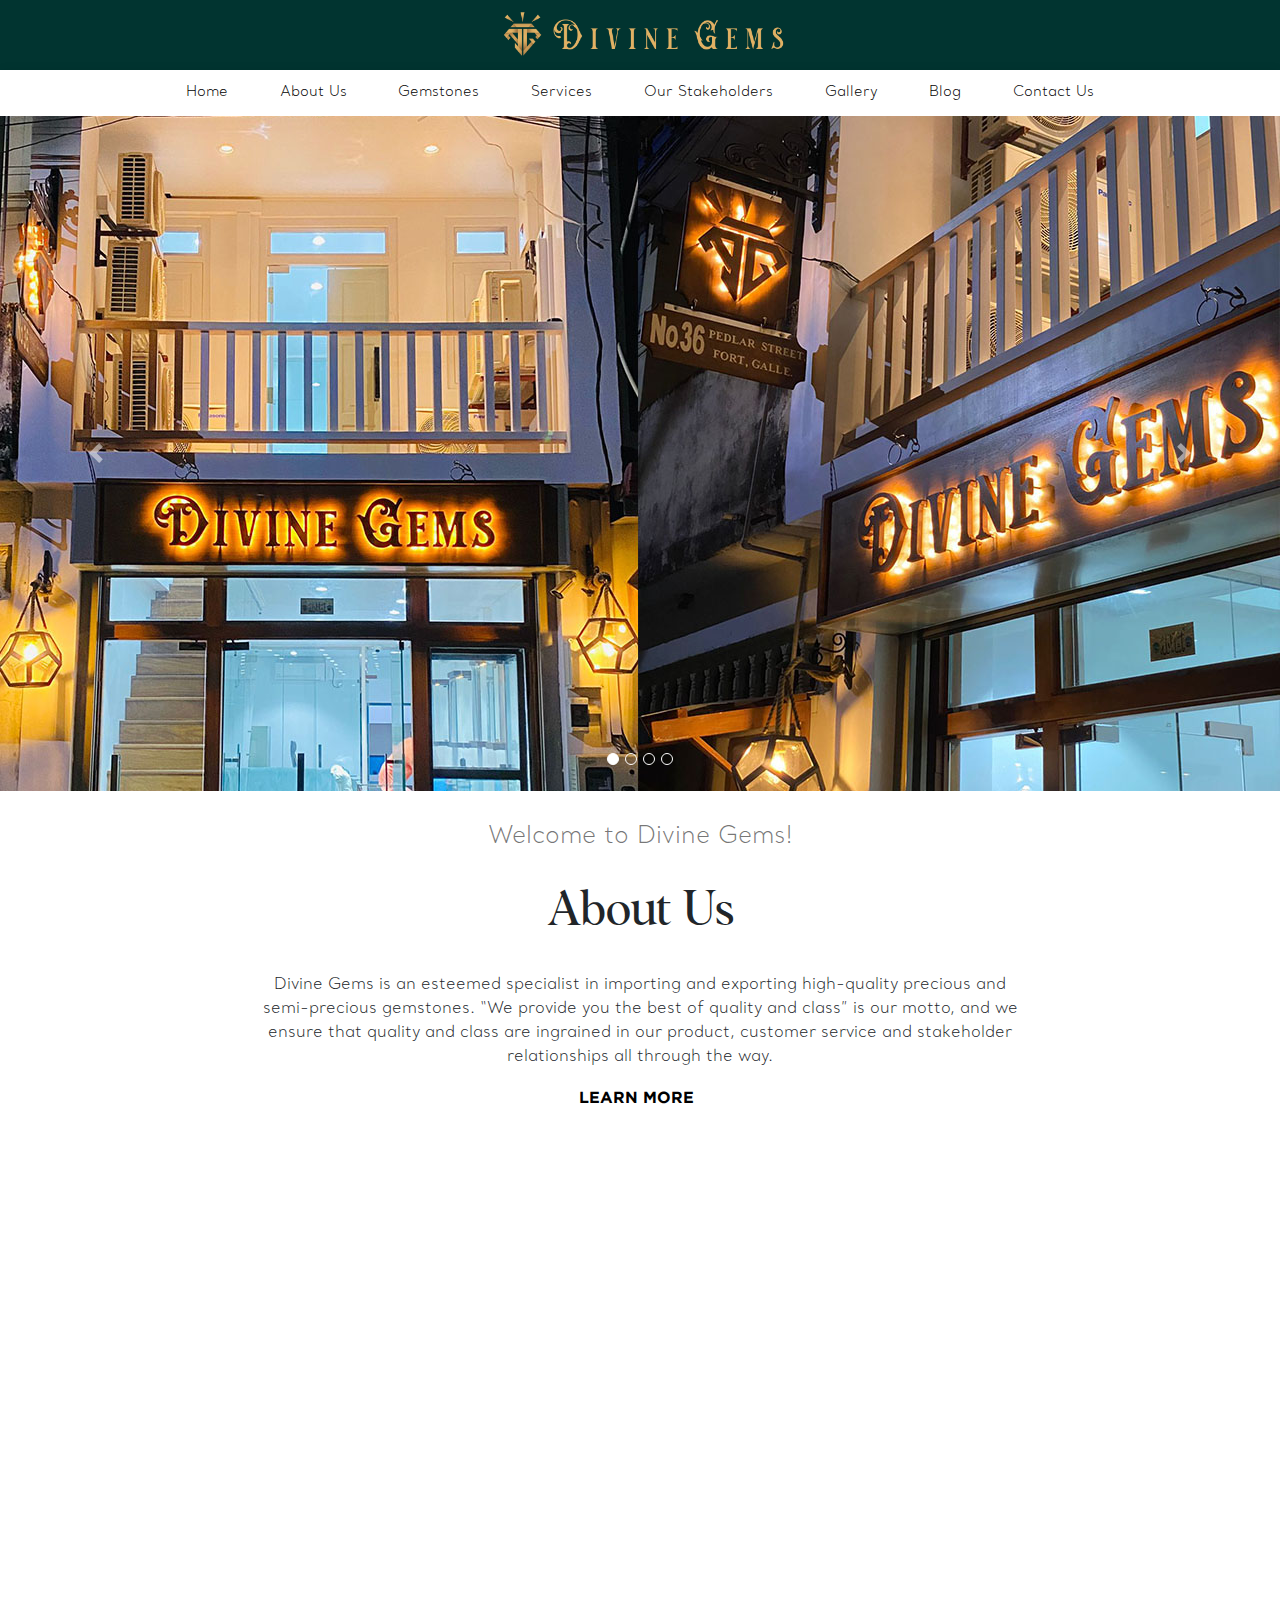
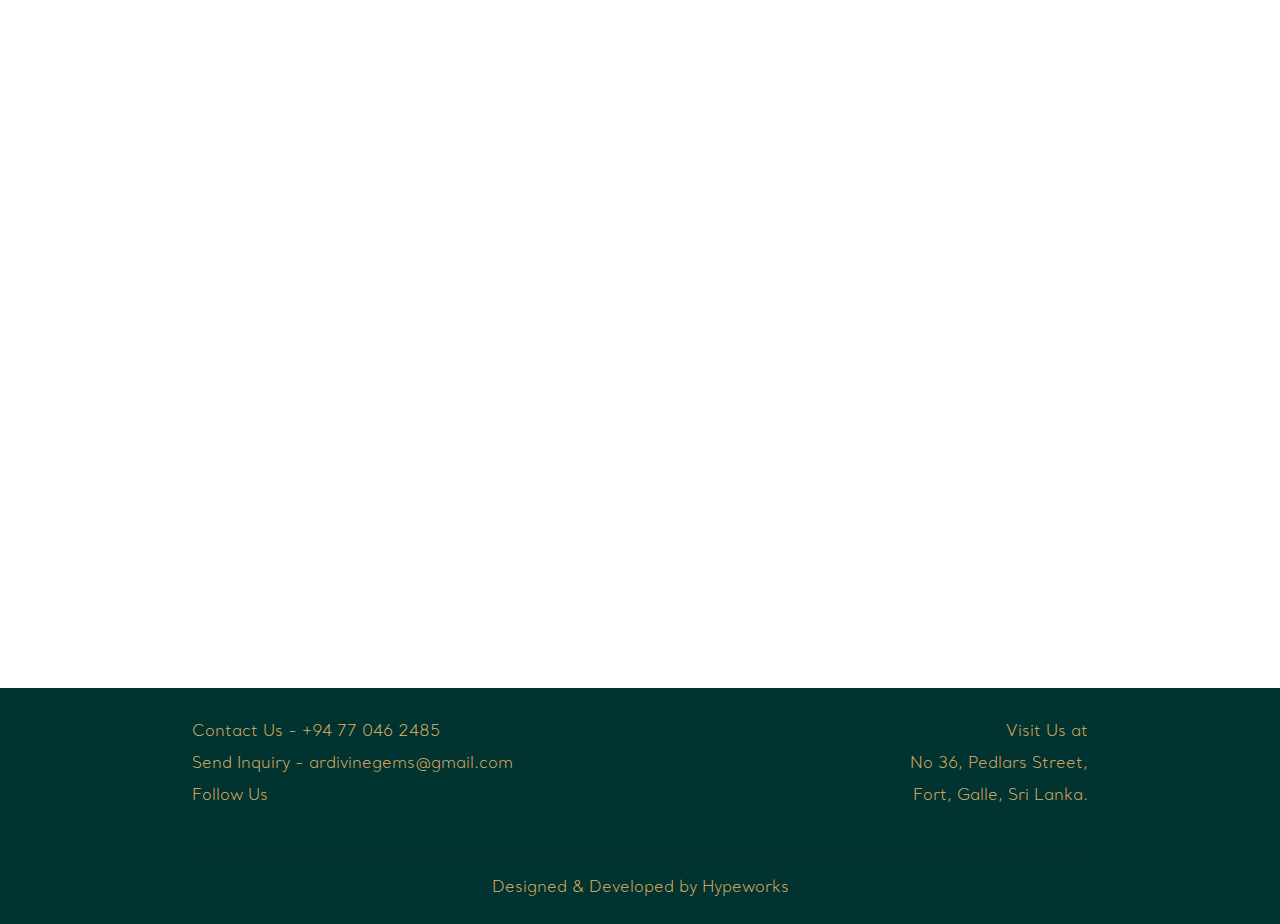
<file: index.html>
<!DOCTYPE html>
<html lang="en">
<head>
    <meta charset="UTF-8">
    <meta http-equiv="X-UA-Compatible" content="IE=edge">
    <meta name="viewport" content="width=device-width, initial-scale=1.0">

    <!-- Primary Meta Tags -->
    <title>Divine Gems | We Provide You the Best of Quality and Class</title>
    <meta name="title" content="Divine Gems | We Provide You the Best of Quality and Class">
    <meta name="description" content="Divine Gems, based in Galle, Sri Lanka, is an esteemed specialist in importing and exporting high-quality precious and semi-precious gemstones. “We provide you the best of quality and class” is our motto, and we ensure that quality and class are ingrained in our product, customer service and stakeholder relationships all through the way.">

    <!-- Open Graph / Facebook -->
    <meta property="og:type" content="website">
    <meta property="og:url" content="https://www.divinegems.lk/">
    <meta property="og:title" content="Divine Gems | We Provide You the Best of Quality and Class">
    <meta property="og:description" content="Divine Gems, based in Galle, Sri Lanka, is an esteemed specialist in importing and exporting high-quality precious and semi-precious gemstones. “We provide you the best of quality and class” is our motto, and we ensure that quality and class are ingrained in our product, customer service and stakeholder relationships all through the way.">
    <meta property="og:image" content="https://www.divinegems.lk/img/misc_images/divine-gems.jpg">

    <!-- Twitter -->
    <meta property="twitter:card" content="summary_large_image">
    <meta property="twitter:url" content="https://www.divinegems.lk/">
    <meta property="twitter:title" content="Divine Gems | We Provide You the Best of Quality and Class">
    <meta property="twitter:description" content="Divine Gems, based in Galle, Sri Lanka, is an esteemed specialist in importing and exporting high-quality precious and semi-precious gemstones. “We provide you the best of quality and class” is our motto, and we ensure that quality and class are ingrained in our product, customer service and stakeholder relationships all through the way.">
    <meta property="twitter:image" content="">

    <link rel="shortcut icon" href="./img/favicon.ico" type="image/x-icon">

    <link rel="stylesheet" href="https://cdnjs.cloudflare.com/ajax/libs/font-awesome/6.1.2/css/all.min.css" integrity="sha512-1sCRPdkRXhBV2PBLUdRb4tMg1w2YPf37qatUFeS7zlBy7jJI8Lf4VHwWfZZfpXtYSLy85pkm9GaYVYMfw5BC1A==" crossorigin="anonymous" referrerpolicy="no-referrer" />
    <link rel="stylesheet" href="https://cdn.jsdelivr.net/npm/bootstrap@4.0.0/dist/css/bootstrap.min.css" integrity="sha384-Gn5384xqQ1aoWXA+058RXPxPg6fy4IWvTNh0E263XmFcJlSAwiGgFAW/dAiS6JXm" crossorigin="anonymous">
    <link rel="stylesheet" href="./css/common.css">
    <link rel="stylesheet" href="./css/style.css">
    <link rel="stylesheet" href="https://cdnjs.cloudflare.com/ajax/libs/animate.css/4.1.1/animate.min.css">
</head>
<body>
    <div class="header" id="header">
      <div class="header-icons">
        <a href="https://instagram.com/divine_gems"><i class="fa-brands fa-instagram"></i></a>
        <a href="https://facebook.com/divinegemslk"><i class="fa-brands fa-facebook"></i></a>
        <a href="mailto:ardivinegems@gmail.com"><i class="fa-regular fa-envelope"></i></a>
      </div>
      <a href="/" class="header-logo-link">
        <img src="./img/logo.png" alt="" class="header-logo">
      </a>
      <div class="header-burger" id="nav-burger">
        <div class="mobile-nav-open" id="mobile-nav-open">
          <i class="fa-solid fa-bars"></i>
        </div>
        <div class="mobile-nav-close inactive" id="mobile-nav-close">
          <i class="fa-solid fa-xmark"></i>
        </div>
      </div>
    </div>
    <nav class="mobile-navbar" id="mobile-navbar">
      <a href="/" class="navlink-mobile">Home</a>
      <a href="/about" class="navlink-mobile">About Us</a>
      <a href="/gemstones" class="navlink-mobile">Gemstones</a>
      <a href="/services" class="navlink-mobile">Services</a>
      <a href="/stakeholders" class="navlink-mobile">Our Stakeholders</a>
      <a href="/gallery" class="navlink-mobile">Gallery</a>
      <a href="/blog" class="navlink-mobile">Blog</a>
      <a href="/contact" class="navlink-mobile">Contact Us</a>
    </nav>
    <nav class="desktop-navbar" id="desktop-navbar">
        <a href="/" class="navlink">Home</a>
        <a href="/about" class="navlink">About Us</a>
        <a href="/gemstones" class="navlink">Gemstones</a>
        <a href="/services" class="navlink">Services</a>
        <a href="/stakeholders" class="navlink">Our Stakeholders</a>
        <a href="/gallery" class="navlink">Gallery</a>
        <a href="/blog" class="navlink">Blog</a>
        <a href="/contact" class="navlink">Contact Us</a>
    </nav>

    <!--Carousel-->
    <div id="carouselExampleIndicators" class="carousel slide" data-ride="carousel" data-interval="4000">
      <ol class="carousel-indicators">
        <li data-target="#carouselExampleIndicators" data-slide-to="0" class="active"></li>
        <li data-target="#carouselExampleIndicators" data-slide-to="1"></li>
        <li data-target="#carouselExampleIndicators" data-slide-to="2"></li>
        <li data-target="#carouselExampleIndicators" data-slide-to="3"></li>

      </ol>
      <div class="carousel-inner">
        <div class="carousel-item active">
          <img class="d-block w-100" src="img/carousel_images/new0.jpg" alt="A collection of Sri Lankan gems">
        </div>

        <div class="carousel-item">
          <img class="d-block w-100" src="img/carousel_images/new3.jpg" alt="A collection of Sri Lankan gems">
        </div>

        <div class="carousel-item">
          <img class="d-block w-100" src="img/carousel_images/new1.jpg" alt="A collection of Sri Lankan gems">
        </div>
        <div class="carousel-item">
          <img class="d-block w-100" src="img/carousel_images/new2.jpg" alt="Gem crafting Sri Lanka Lapidary service">
        </div>
      </div>
      <a class="carousel-control-prev" href="#carouselExampleIndicators" role="button" data-slide="prev">
        <span class="carousel-control-prev-icon" aria-hidden="true"></span>
        <span class="sr-only">Previous</span>
      </a>
      <a class="carousel-control-next" href="#carouselExampleIndicators" role="button" data-slide="next">
        <span class="carousel-control-next-icon" aria-hidden="true"></span>
        <span class="sr-only">Next</span>
      </a>
    </div>


    <!--Welcome-->
    <div class="welcome">
        <h1 class="welcome-text">Welcome to Divine Gems!</h1>
    </div>

    <!--About Us-->
    <div class="section wow animate__animated animate__fadeInUp" id="about-us">
        <h1 class="section-header">About Us</h1>
        <p class="section-content">
          Divine Gems is an esteemed specialist in importing and exporting high-quality precious and semi-precious gemstones. “We provide you the best of quality and class” is our motto, and we ensure that quality and class are ingrained in our product, customer service and stakeholder relationships all through the way.
        </p>
        <a href="./about" class="section-button">LEARN MORE  <i class="fa-solid fa-circle-arrow-right m-1"></i></a>
    </div>

    <!--Gemstones-->
    <div class="section wow animate__animated animate__fadeInUp" id="gemstones">
        <h1 class="section-header">Gemstones</h1>
        <p class="section-content">
          The quality of our products is a reflection of our commitment to excellence. Browse through our wide selection of precious and semi-precious gems to pick the perfect stone for your special moment.
        </p>
        <a href="./gemstones" class="section-button">LEARN MORE <i class="fa-solid fa-circle-arrow-right m-1"></i></a>
    </div>

    <!--Images-->
    <div class="section image-section  wow animate__animated animate__fadeInUp" data-wow-duration="2s" id="images">
      <div class="image-container">
        <img src="./img/gem_images/pink_sapphire.jpg" loading="lazy" alt="">
        <img src="./img/gem_images/purple_sapphire.jpg" loading="lazy" alt="">
        <img src="./img/gem_images/chrysoberyl.jpg" loading="lazy" alt="">
      </div>
    </div>

    <!--Services-->
    <div class="section wow animate__animated animate__fadeInUp" id="services">
      <h1 class="section-header">Services</h1>
      <p class="section-content">
        From Gemstone Certifications to Lapidary Serivces and Custom Jewellery Making, we provide a vast number of services to our customers. Find out in detail what we can offer you, so you can get just what you want! 
      </p>
      <a href="./services/" class="section-button">LEARN MORE <i class="fa-solid fa-circle-arrow-right m-1"></i></a>
    </div>

    <!--Stakeholders-->
    <div class="section wow animate__animated animate__fadeInUp" id="stakeholders">
        <h1 class="section-header">Our Stakeholders</h1>
        <p class="section-content">
          Our success is the result of synergetic relations between three components; suppliers, customers and our community. Get to know the turning wheels of our business, the men and women who make it all possible.
        </p>
        <a href="./stakeholders" class="section-button">LEARN MORE <i class="fa-solid fa-circle-arrow-right m-1"></i></a>
    </div>

    <!--Footer-->
    <footer>
      <div class="footer-main">
        <div class="footer-left">
          <p class="footer-item">Contact Us - +94 77 046 2485</p>
          <p class="footer-item">Send Inquiry - ardivinegems@gmail.com</p>
          <p class="footer-item">Follow Us</p>
          <div class="divinegems-socials-footer">
            <a href="https://instagram.com/divine_gems"><i class="fa-brands fa-instagram"></i></a>
            <a href="https://facebook.com/divinegemslk" class="m-1"><i class="fa-brands fa-facebook"></i></a>
          </div>
        </div>
        <div class="footer-right">
          <p class="footer-item">Visit Us at</p>
          <p class="footer-item">No 36, Pedlars Street,</p>
          <p class="footer-item">Fort, Galle, Sri Lanka.</p>
        </div>
      </div>
      <hr>
      <div class="footer-copyright">
        <p class="footer-item">Designed & Developed by <a class="footer-hypeworks" href=""> Hypeworks</a></p>
      </div>
    </footer>


    <!--Javascript Imports-->
    <script src="https://code.jquery.com/jquery-3.2.1.slim.min.js" integrity="sha384-KJ3o2DKtIkvYIK3UENzmM7KCkRr/rE9/Qpg6aAZGJwFDMVNA/GpGFF93hXpG5KkN" crossorigin="anonymous"></script>
    <script src="https://cdn.jsdelivr.net/npm/popper.js@1.12.9/dist/umd/popper.min.js" integrity="sha384-ApNbgh9B+Y1QKtv3Rn7W3mgPxhU9K/ScQsAP7hUibX39j7fakFPskvXusvfa0b4Q" crossorigin="anonymous"></script>
    <script src="https://cdn.jsdelivr.net/npm/bootstrap@4.0.0/dist/js/bootstrap.min.js" integrity="sha384-JZR6Spejh4U02d8jOt6vLEHfe/JQGiRRSQQxSfFWpi1MquVdAyjUar5+76PVCmYl" crossorigin="anonymous"></script>
    <script src="../js/script.js"></script>
    <script src="https://cdnjs.cloudflare.com/ajax/libs/wow/1.1.2/wow.min.js"></script>
    <script>
      new WOW().init();
    </script>
</body>
</html>
</file>
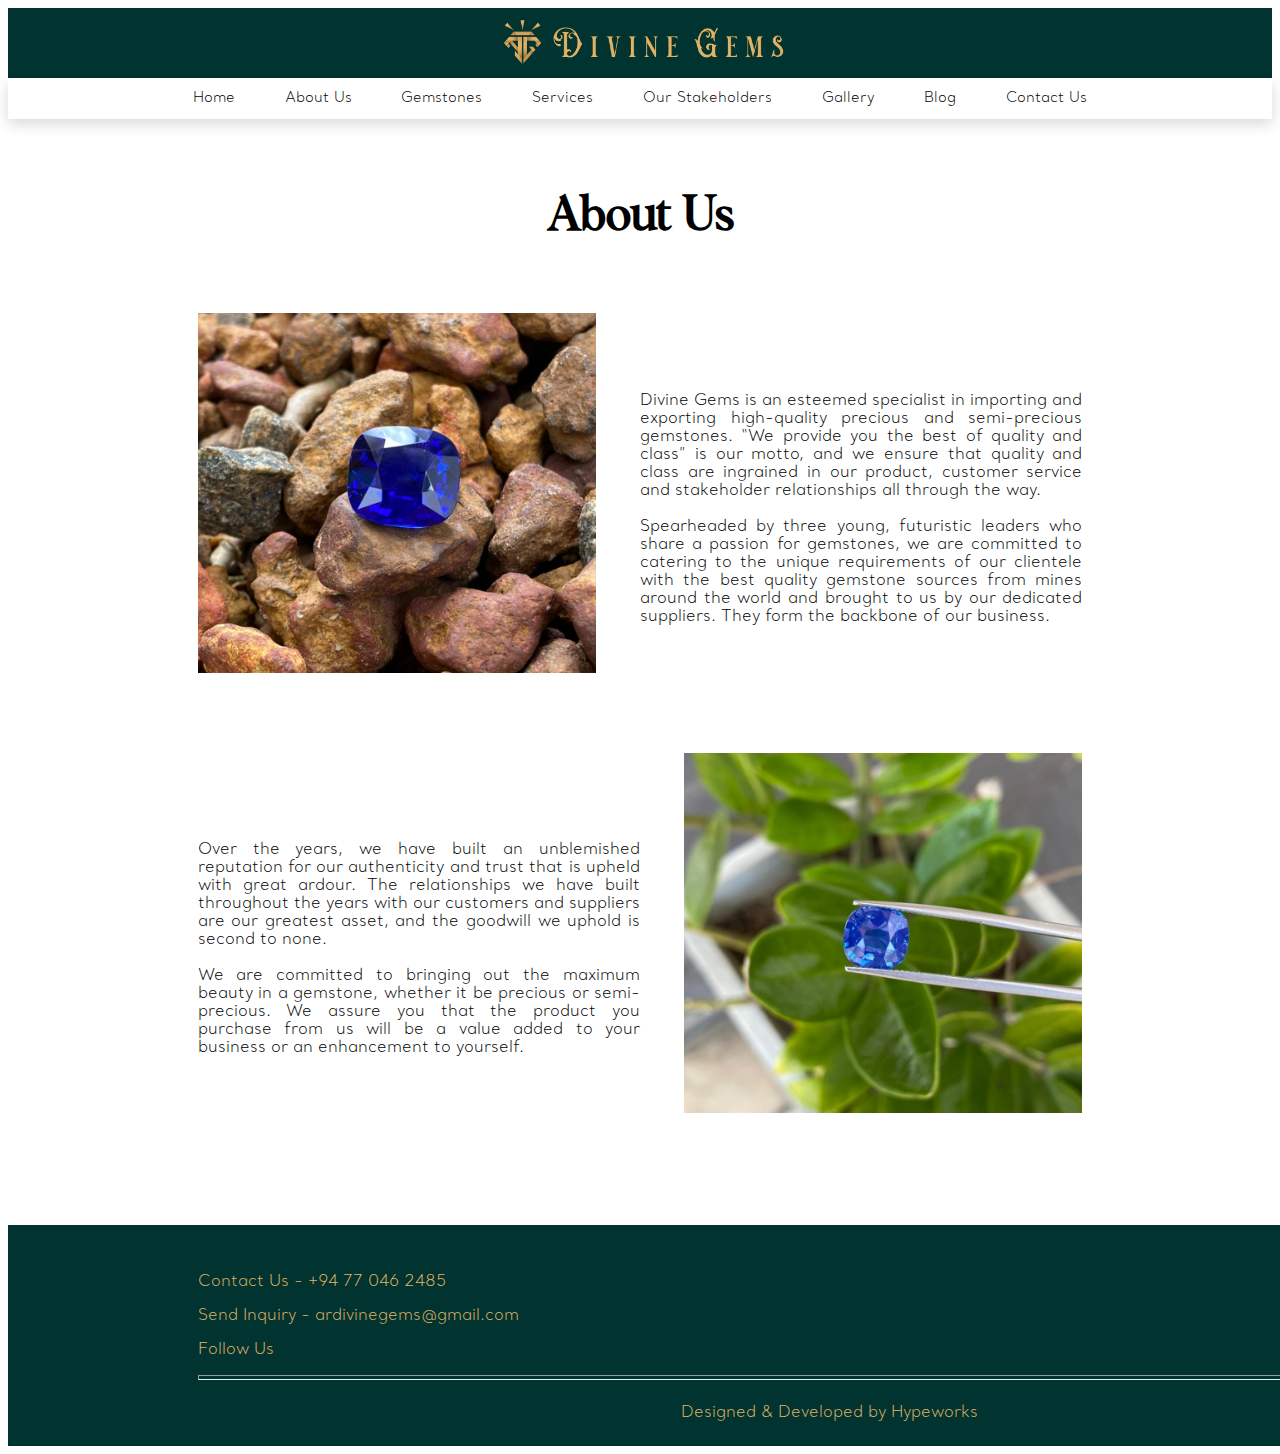
<file: about/index.html>
<!DOCTYPE html>
<html lang="en">
<head>
    <meta charset="UTF-8">
    <meta http-equiv="X-UA-Compatible" content="IE=edge">
    <meta name="viewport" content="width=device-width, initial-scale=1.0">

    <!-- Primary Meta Tags -->
    <title>About Us | Divine Gems</title>
    <meta name="title" content="About Us |  Divine Gems">
    <meta name="description" content="Divine Gems is an esteemed specialist in importing and exporting high-quality precious and semi-precious gemstones. Read more about the mission, vision and the story of Divine Gems.">

    <!-- Open Graph / Facebook -->
    <meta property="og:type" content="website">
    <meta property="og:url" content="https://www.divinegems.lk/about">
    <meta property="og:title" content="About Us |  Divine Gems">
    <meta property="og:description" content="Divine Gems is an esteemed specialist in importing and exporting high-quality precious and semi-precious gemstones. Read more about the mission, vision and the story of Divine Gems.">
    <meta property="og:image" content="">

    <!-- Twitter -->
    <meta property="twitter:card" content="summary_large_image">
    <meta property="twitter:url" content="https://www.divinegems.lk/about">
    <meta property="twitter:title" content="About Us |  Divine Gems">
    <meta property="twitter:description" content="Divine Gems is an esteemed specialist in importing and exporting high-quality precious and semi-precious gemstones. Read more about the mission, vision and the story of Divine Gems.">
    <meta property="twitter:image" content="">

    <link rel="shortcut icon" href="../img/favicon.ico" type="image/x-icon">

    <link rel="stylesheet" href="https://cdnjs.cloudflare.com/ajax/libs/font-awesome/6.1.2/css/all.min.css" integrity="sha512-1sCRPdkRXhBV2PBLUdRb4tMg1w2YPf37qatUFeS7zlBy7jJI8Lf4VHwWfZZfpXtYSLy85pkm9GaYVYMfw5BC1A==" crossorigin="anonymous" referrerpolicy="no-referrer" />
    <link href="https://cdn.jsdelivr.net/npm/bootstrap@5.2.0/dist/css/bootstrap.min.css" rel="stylesheet" integrity="sha384-gH2yIJqKdNHPEq0n4Mqa/HGKIhSkIHeL5AyhkYV8i59U5AR6csBvApHHNl/vI1Bx" crossorigin="anonymous">
    <link rel="stylesheet" href="../css/common.css">
    <link rel="stylesheet" href="../css/style.css">
    <link rel="stylesheet" href="../css/about.css">
    <link rel="stylesheet" href="https://cdnjs.cloudflare.com/ajax/libs/animate.css/4.1.1/animate.min.css">
</head>
<body>
    <div class="header" id="header">
      <div class="header-icons">
        <a href="https://instagram.com/divine_gems"><i class="fa-brands fa-instagram"></i></a>
        <a href="https://facebook.com/divinegemslk"><i class="fa-brands fa-facebook"></i></a>
        <a href="mailto:ardivinegems@gmail.com"><i class="fa-regular fa-envelope"></i></a>
      </div>
      <a href="/" class="header-logo-link">
        <img src="../img/logo.png" alt="" class="header-logo">
      </a>
      <div class="header-burger" id="nav-burger">
        <div class="mobile-nav-open" id="mobile-nav-open">
          <i class="fa-solid fa-bars"></i>
        </div>
        <div class="mobile-nav-close inactive" id="mobile-nav-close">
          <i class="fa-solid fa-xmark"></i>
        </div>
      </div>
    </div>
    <nav class="mobile-navbar" id="mobile-navbar">
      <a href="../" class="navlink-mobile">Home</a>
      <a href="../about" class="navlink-mobile">About Us</a>
      <a href="../gemstones" class="navlink-mobile">Gemstones</a>
      <a href="../services" class="navlink-mobile">Services</a>
      <a href="../stakeholders" class="navlink-mobile">Our Stakeholders</a>
      <a href="../gallery" class="navlink-mobile">Gallery</a>
      <a href="../blog" class="navlink-mobile">Blog</a>
      <a href="../contact" class="navlink-mobile">Contact Us</a>
    </nav>
    <nav class="desktop-navbar" id="desktop-navbar">
        <a href="../" class="navlink">Home</a>
        <a href="../about" class="navlink">About Us</a>
        <a href="../gemstones" class="navlink">Gemstones</a>
        <a href="../services" class="navlink">Services</a>
        <a href="../stakeholders" class="navlink">Our Stakeholders</a>
        <a href="../gallery" class="navlink">Gallery</a>
        <a href="../blog" class="navlink">Blog</a>
        <a href="../contact" class="navlink">Contact Us</a>
    </nav>

    <!--Content-->
    <div class="content">
      <h1 class="content-title">About Us</h1>
      <div class="about-row about-row-1">
        <img class="about-image wow animate__animated animate__fadeInLeft" src="../img/misc_images/5.jpeg" alt="">
        <p class="about-para">
          Divine Gems is an esteemed specialist in importing and exporting high-quality precious and semi-precious gemstones. “We provide you the best of quality and class” is our motto, and we ensure that quality and class are ingrained in our product, customer service and stakeholder relationships all through the way.
          <br><br>
          Spearheaded by three young, futuristic leaders who share a passion for gemstones, we are committed to catering to the unique requirements of our clientele with the best quality gemstone sources from mines around the world and brought to us by our dedicated suppliers. They form the backbone of our business.

        </p>
      </div>
      <div class="about-row about-row-2">
        <p class="about-para">
          Over the years, we have built an unblemished reputation for our authenticity and trust that is upheld with great ardour. The relationships we have built throughout the years with our customers and suppliers are our greatest asset, and the goodwill we uphold is second to none.
        <br><br>
          We are committed to bringing out the maximum beauty in a gemstone, whether it be precious or semi-precious. We assure you that the product you purchase from us will be a value added to your business or an enhancement to yourself.  
        </p>
        <img class="about-image about-hidden-image  wow animate__animated animate__fadeInRight" data-wow-delay="200ms" src="../img/misc_images/6.jpeg" alt="">
      </div>

    </div>


    <!--Footer-->
    <footer>
      <div class="footer-main">
        <div class="footer-left">
          <p class="footer-item">Contact Us - +94 77 046 2485</p>
          <p class="footer-item">Send Inquiry - ardivinegems@gmail.com</p>
          <p class="footer-item">Follow Us</p>
          <div class="divinegems-socials-footer">
            <a href="https://instagram.com/divine_gems"><i class="fa-brands fa-instagram"></i></a>
            <a href="https://facebook.com/divinegemslk" class="m-1"><i class="fa-brands fa-facebook"></i></a>
          </div>
        </div>
        <div class="footer-right">
          <p class="footer-item">Visit Us at</p>
          <p class="footer-item">No 36, Pedlars Street,</p>
          <p class="footer-item">Fort, Galle, Sri Lanka.</p>
        </div>
      </div>
      <hr>
      <div class="footer-copyright">
        <p class="footer-item">Designed & Developed by <a class="footer-hypeworks" href=""> Hypeworks</a></p>
      </div>
    </footer>


    <!--Javascript Imports-->
    <script src="https://cdn.jsdelivr.net/npm/@popperjs/core@2.11.5/dist/umd/popper.min.js" integrity="sha384-Xe+8cL9oJa6tN/veChSP7q+mnSPaj5Bcu9mPX5F5xIGE0DVittaqT5lorf0EI7Vk" crossorigin="anonymous"></script>
    <script src="https://cdn.jsdelivr.net/npm/bootstrap@5.2.0/dist/js/bootstrap.min.js" integrity="sha384-ODmDIVzN+pFdexxHEHFBQH3/9/vQ9uori45z4JjnFsRydbmQbmL5t1tQ0culUzyK" crossorigin="anonymous"></script>
    <script src="../js/script.js"></script>
    <script src="https://cdnjs.cloudflare.com/ajax/libs/wow/1.1.2/wow.min.js"></script>
    <script>
      new WOW().init();
    </script>
</body>
</html>
</file>
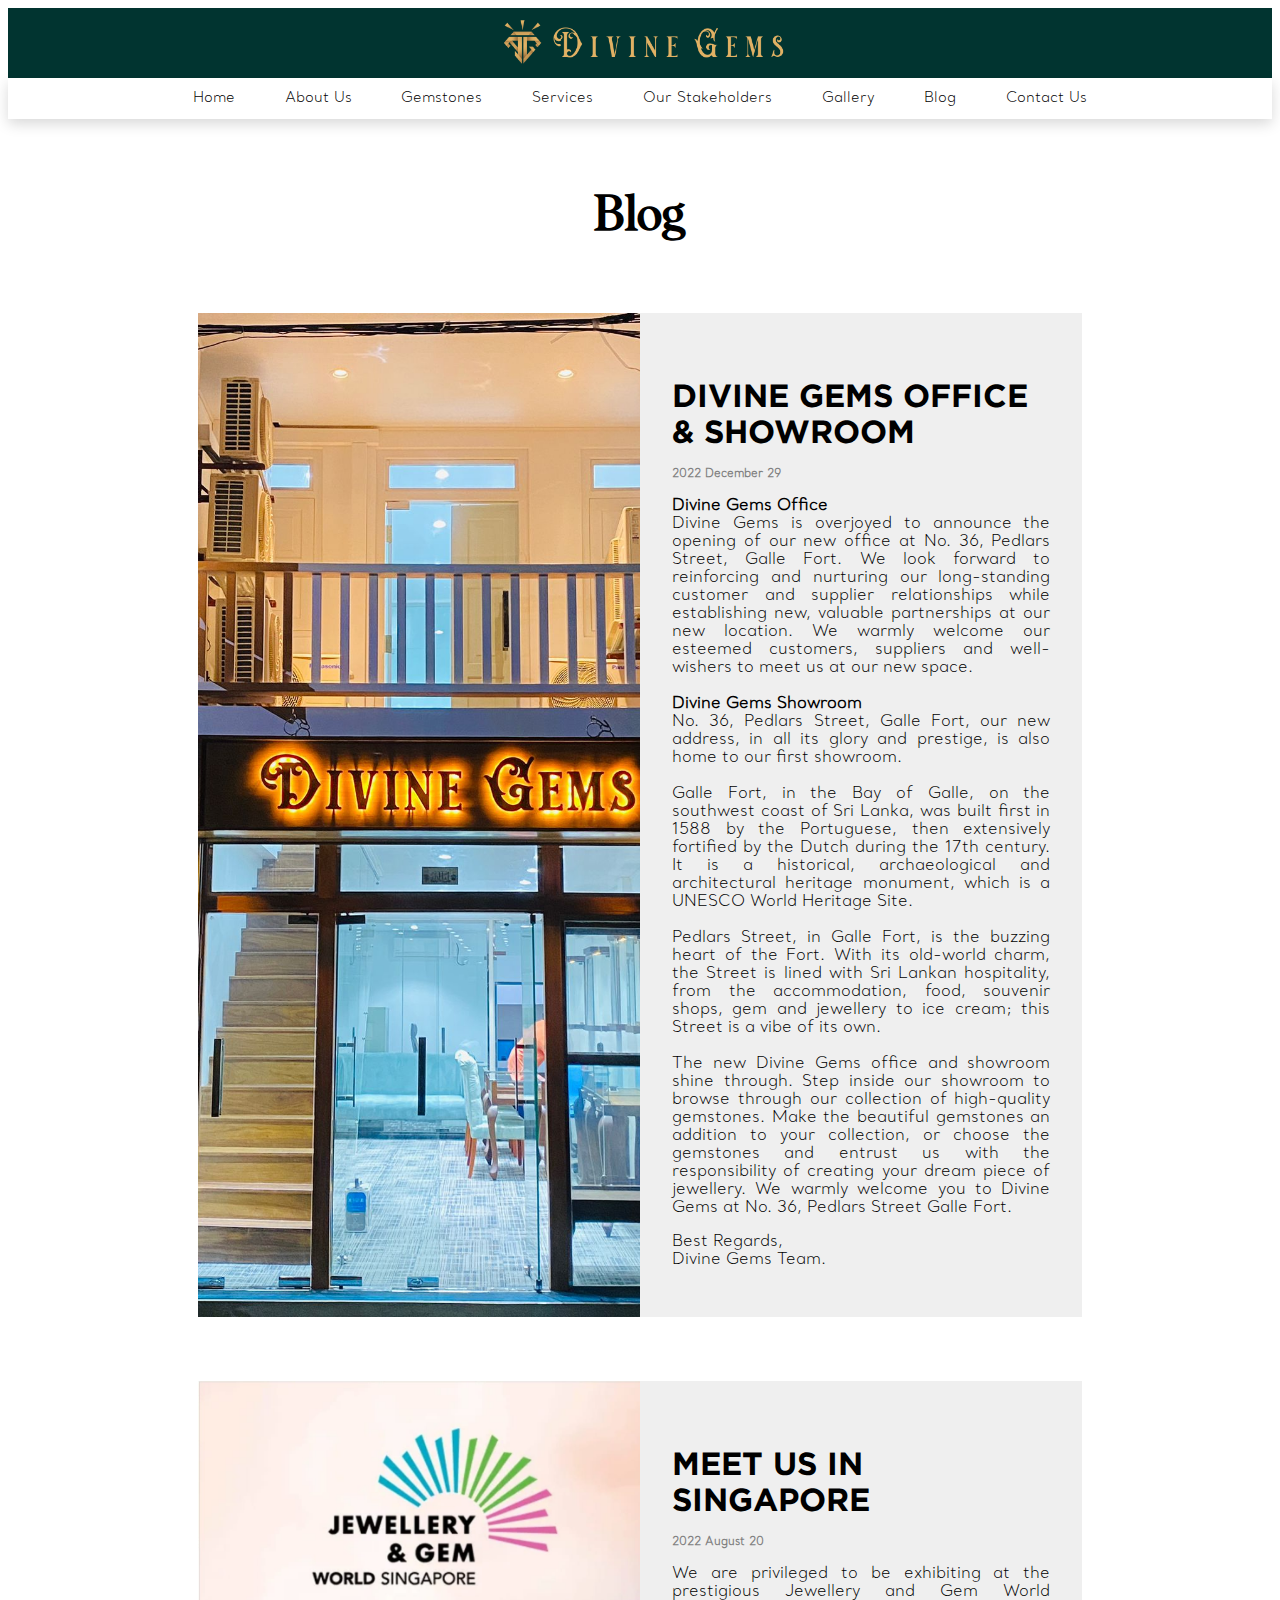
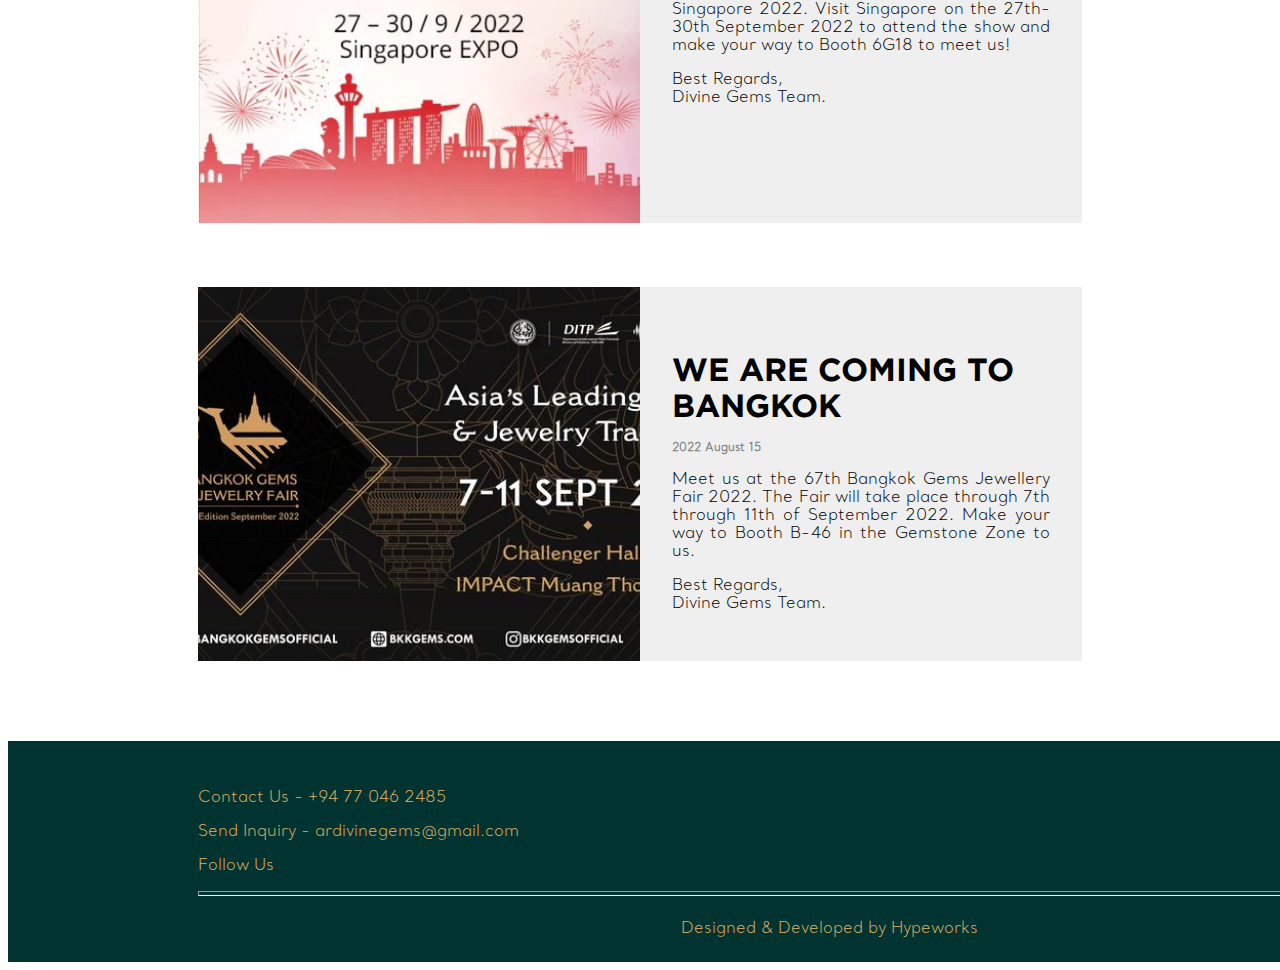
<file: blog/index.html>
<!DOCTYPE html>
<html lang="en">
<head>
    <meta charset="UTF-8">
    <meta http-equiv="X-UA-Compatible" content="IE=edge">
    <meta name="viewport" content="width=device-width, initial-scale=1.0">
    <link rel="stylesheet" href="https://cdnjs.cloudflare.com/ajax/libs/font-awesome/6.1.2/css/all.min.css" integrity="sha512-1sCRPdkRXhBV2PBLUdRb4tMg1w2YPf37qatUFeS7zlBy7jJI8Lf4VHwWfZZfpXtYSLy85pkm9GaYVYMfw5BC1A==" crossorigin="anonymous" referrerpolicy="no-referrer" />
    <link href="https://cdn.jsdelivr.net/npm/bootstrap@5.2.0/dist/css/bootstrap.min.css" rel="stylesheet" integrity="sha384-gH2yIJqKdNHPEq0n4Mqa/HGKIhSkIHeL5AyhkYV8i59U5AR6csBvApHHNl/vI1Bx" crossorigin="anonymous">
    <link rel="stylesheet" href="../css/common.css">
    <link rel="stylesheet" href="../css/style.css">
    <link rel="stylesheet" href="../css/blog.css">
    <title>Blog | Divine Gems</title>
    <link rel="shortcut icon" href="../img/favicon.ico" type="image/x-icon">
</head>
<body>
    <div class="header" id="header">
      <div class="header-icons">
        <a href="https://instagram.com/divine_gems"><i class="fa-brands fa-instagram"></i></a>
        <a href="https://facebook.com/divinegemslk"><i class="fa-brands fa-facebook"></i></a>
        <a href="mailto:ardivinegems@gmail.com"><i class="fa-regular fa-envelope"></i></a>
      </div>
      <a href="/" class="header-logo-link">
        <img src="../img/logo.png" alt="" class="header-logo">
      </a>
      <div class="header-burger" id="nav-burger">
        <div class="mobile-nav-open" id="mobile-nav-open">
          <i class="fa-solid fa-bars"></i>
        </div>
        <div class="mobile-nav-close inactive" id="mobile-nav-close">
          <i class="fa-solid fa-xmark"></i>
        </div>
      </div>
    </div>
    <nav class="mobile-navbar" id="mobile-navbar">
      <a href="../" class="navlink-mobile">Home</a>
      <a href="../about" class="navlink-mobile">About Us</a>
      <a href="../gemstones" class="navlink-mobile">Gemstones</a>
      <a href="../services" class="navlink-mobile">Services</a>
      <a href="../stakeholders" class="navlink-mobile">Our Stakeholders</a>
      <a href="../gallery" class="navlink-mobile">Gallery</a>
      <a href="../blog" class="navlink-mobile">Blog</a>
      <a href="../contact" class="navlink-mobile">Contact Us</a>
    </nav>
    <nav class="desktop-navbar" id="desktop-navbar">
        <a href="../" class="navlink">Home</a>
        <a href="../about" class="navlink">About Us</a>
        <a href="../gemstones" class="navlink">Gemstones</a>
        <a href="../services" class="navlink">Services</a>
        <a href="../stakeholders" class="navlink">Our Stakeholders</a>
        <a href="../gallery" class="navlink">Gallery</a>
        <a href="../blog" class="navlink">Blog</a>
        <a href="../contact" class="navlink">Contact Us</a>
    </nav>

    <!--Content-->
    <div class="content">
      <h1 class="content-title">Blog</h1>

        <div class="blog-post">
          <img src="../img/blog_images/shop.jpeg" alt="Shop" class="blog-image">
          <div class="blog-text">
            <h3 class="blog-title">Divine Gems Office & Showroom</h3>
            <p class="blog-date">2022 December 29</p>
            <p class="blog-content">
              <b>Divine Gems Office</b> <br>
              Divine Gems is overjoyed to announce the opening of our new office at No. 36, Pedlars Street, Galle Fort.
              We look forward to reinforcing and nurturing our long-standing customer and supplier relationships while establishing new, valuable partnerships at our new location.
              We warmly welcome our esteemed customers, suppliers and well-wishers to meet us at our new space. 
              
              <br><br>
              <b>Divine Gems Showroom</b> <br>
              No. 36, Pedlars Street, Galle Fort, our new address, in all its glory and prestige, is also home to our first showroom. <br><br>
              Galle Fort, in the Bay of Galle, on the southwest coast of Sri Lanka, was built first in 1588 by the Portuguese, then extensively fortified by the Dutch during the 17th century. It is a historical, archaeological and architectural heritage monument, which is a UNESCO World Heritage Site. <br><br> Pedlars Street, in Galle Fort, is the buzzing heart of the Fort. With its old-world charm, the Street is lined with Sri Lankan hospitality, from the accommodation, food, souvenir shops, gem and jewellery to ice cream; this Street is a vibe of its own. <br><br>
              The new Divine Gems office and showroom shine through. Step inside our showroom to browse through our collection of high-quality gemstones. Make the beautiful gemstones an addition to your collection, or choose the gemstones and entrust us with the responsibility of creating your dream piece of jewellery. We warmly welcome you to Divine Gems at No. 36, Pedlars Street Galle Fort.
            </p>
            <p class="blog-sign-off">Best Regards, <br> Divine Gems Team.</p>
          </div>
        </div>
        
        <div class="blog-post">
          <img src="../img/blog_images/singapore.jpeg" alt="Gemstone" class="blog-image">
          <div class="blog-text">
            <h3 class="blog-title">Meet us in Singapore </h3>
            <p class="blog-date">2022 August 20</p>
            <p class="blog-content">We are privileged to be exhibiting at the prestigious Jewellery and Gem World Singapore 2022. Visit Singapore on the 27th-30th September 2022 to attend the show and make your way to Booth 6G18 to meet us!
            </p>
            <p class="blog-sign-off">Best Regards, <br> Divine Gems Team.</p>
          </div>
        </div>

        <div class="blog-post">
          <img src="../img/blog_images/bangkok.jpeg" alt="Gemstone" class="blog-image">
          <div class="blog-text">
            <h3 class="blog-title">We are coming to Bangkok</h3>
            <p class="blog-date">2022 August 15</p>
            <p class="blog-content">Meet us at the 67th Bangkok Gems Jewellery Fair 2022. The Fair will take place through 7th through 11th of September 2022. Make your way to Booth B-46 in the Gemstone Zone to us.</p>
            <p class="blog-sign-off">Best Regards, <br> Divine Gems Team.</p>
          </div>
        </div>


    </div>


    <!--Footer-->
    <footer>
      <div class="footer-main">
        <div class="footer-left">
          <p class="footer-item">Contact Us - +94 77 046 2485</p>
          <p class="footer-item">Send Inquiry - ardivinegems@gmail.com</p>
          <p class="footer-item">Follow Us</p>
          <div class="divinegems-socials-footer">
            <a href="https://instagram.com/divine_gems"><i class="fa-brands fa-instagram"></i></a>
            <a href="https://facebook.com/divinegemslk" class="m-1"><i class="fa-brands fa-facebook"></i></a>
          </div>
        </div>
        <div class="footer-right">
          <p class="footer-item">Visit Us at</p>
          <p class="footer-item">No 36, Pedlars Street,</p>
          <p class="footer-item">Fort, Galle, Sri Lanka.</p>
        </div>
      </div>
      <hr>
      <div class="footer-copyright">
        <p class="footer-item">Designed & Developed by <a class="footer-hypeworks" href=""> Hypeworks</a></p>
      </div>
    </footer>


    <!--Javascript Imports-->
    <script src="https://cdn.jsdelivr.net/npm/@popperjs/core@2.11.5/dist/umd/popper.min.js" integrity="sha384-Xe+8cL9oJa6tN/veChSP7q+mnSPaj5Bcu9mPX5F5xIGE0DVittaqT5lorf0EI7Vk" crossorigin="anonymous"></script>
    <script src="https://cdn.jsdelivr.net/npm/bootstrap@5.2.0/dist/js/bootstrap.min.js" integrity="sha384-ODmDIVzN+pFdexxHEHFBQH3/9/vQ9uori45z4JjnFsRydbmQbmL5t1tQ0culUzyK" crossorigin="anonymous"></script>
    <script src="../js/script.js"></script>
</body>
</html>
</file>
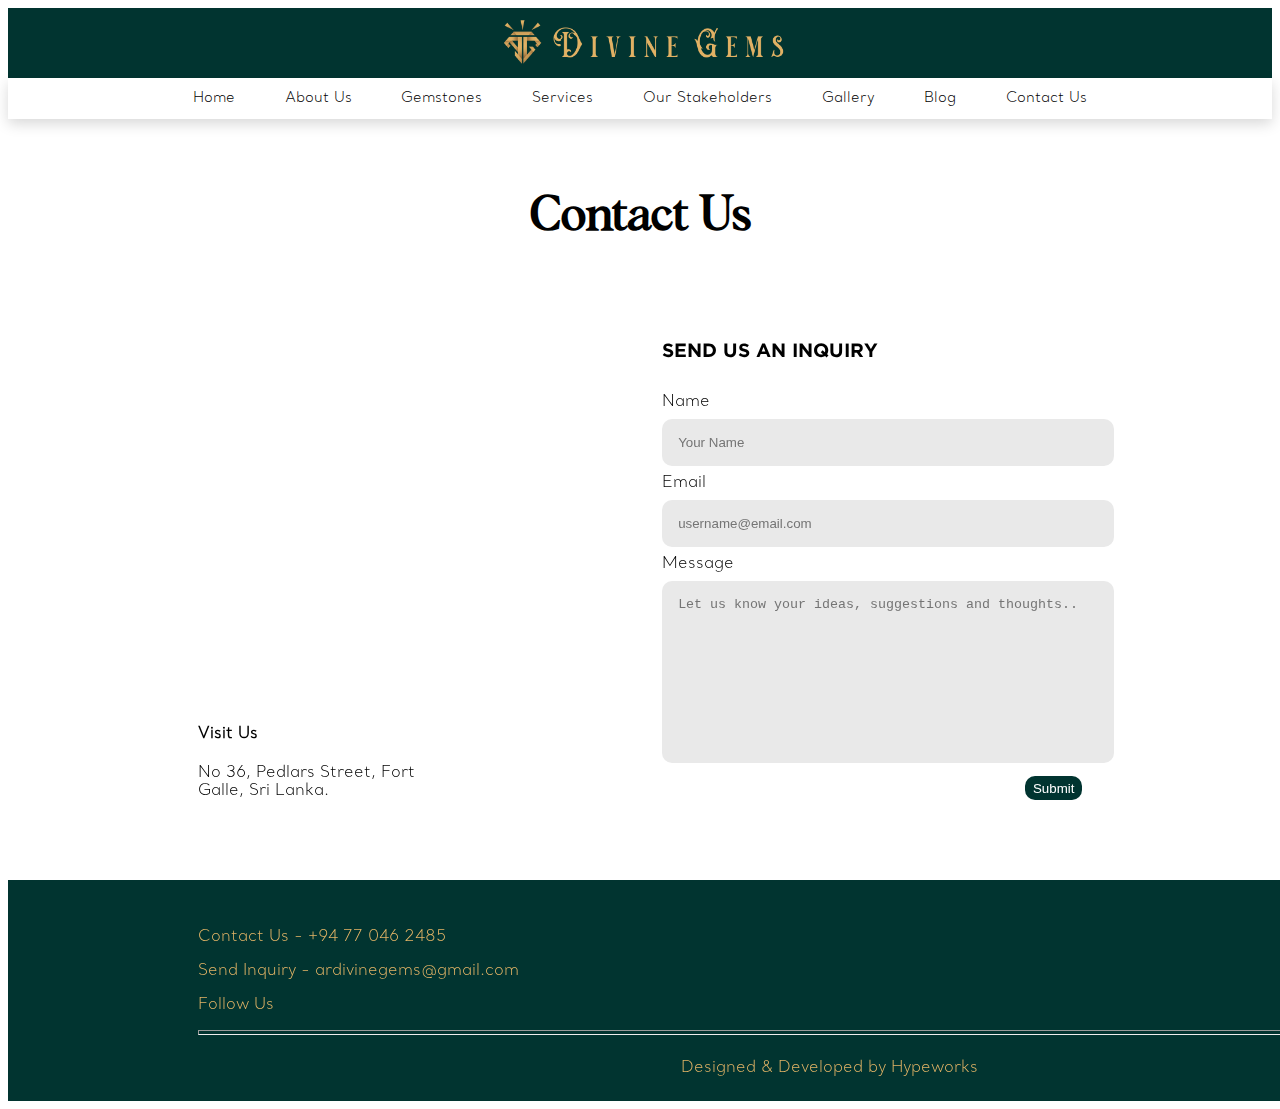
<file: contact/index.html>
<!DOCTYPE html>
<html lang="en">
<head>
    <meta charset="UTF-8">
    <meta http-equiv="X-UA-Compatible" content="IE=edge">
    <meta name="viewport" content="width=device-width, initial-scale=1.0">

    <!-- Primary Meta Tags -->
    <title>Contact Us | Divine Gems</title>
    <meta name="title" content="Contact Us |  Divine Gems">
    <meta name="description" content="We highly value your feedback and would love to here from you. Get in touch with us or visit us at No. 36 Pedlars Street, Fort, Galle, Sri Lanka.">

    <!-- Open Graph / Facebook -->
    <meta property="og:type" content="website">
    <meta property="og:url" content="https://www.divinegems.lk/contact">
    <meta property="og:title" content="Contact Us |  Divine Gems">
    <meta property="og:description" content="We highly value your feedback and would love to here from you. Get in touch with us or visit us at No. 36 Pedlars Street, Fort, Galle, Sri Lanka.">
    <meta property="og:image" content="">

    <!-- Twitter -->
    <meta property="twitter:card" content="summary_large_image">
    <meta property="twitter:url" content="https://www.divinegems.lk/contact">
    <meta property="twitter:title" content="Contact Us |  Divine Gems">
    <meta property="twitter:description" content="We highly value your feedback and would love to here from you. Get in touch with us or visit us at No. 36 Pedlars Street, Fort, Galle, Sri Lanka.">
    <meta property="twitter:image" content="">

    <link rel="shortcut icon" href="../img/favicon.ico" type="image/x-icon">

    <link rel="stylesheet" href="https://cdnjs.cloudflare.com/ajax/libs/font-awesome/6.1.2/css/all.min.css" integrity="sha512-1sCRPdkRXhBV2PBLUdRb4tMg1w2YPf37qatUFeS7zlBy7jJI8Lf4VHwWfZZfpXtYSLy85pkm9GaYVYMfw5BC1A==" crossorigin="anonymous" referrerpolicy="no-referrer" />
    <link href="https://cdn.jsdelivr.net/npm/bootstrap@5.2.0/dist/css/bootstrap.min.css" rel="stylesheet" integrity="sha384-gH2yIJqKdNHPEq0n4Mqa/HGKIhSkIHeL5AyhkYV8i59U5AR6csBvApHHNl/vI1Bx" crossorigin="anonymous">
    <link rel="stylesheet" href="../css/common.css">
    <link rel="stylesheet" href="../css/style.css">
    <link rel="stylesheet" href="../css/contact.css">
    <title>Contact Us | Get in touch with Divine Gems</title>
</head>
<body>
    <div class="header" id="header">
      <div class="header-icons">
        <a href="https://instagram.com/divine_gems"><i class="fa-brands fa-instagram"></i></a>
        <a href="https://facebook.com/divinegemslk"><i class="fa-brands fa-facebook"></i></a>
        <a href="mailto:ardivinegems@gmail.com"><i class="fa-regular fa-envelope"></i></a>
      </div>
      <a href="/" class="header-logo-link">
        <img src="../img/logo.png" alt="" class="header-logo">
      </a>
      <div class="header-burger" id="nav-burger">
        <div class="mobile-nav-open" id="mobile-nav-open">
          <i class="fa-solid fa-bars"></i>
        </div>
        <div class="mobile-nav-close inactive" id="mobile-nav-close">
          <i class="fa-solid fa-xmark"></i>
        </div>
      </div>
    </div>
    <nav class="mobile-navbar" id="mobile-navbar">
      <a href="../" class="navlink-mobile">Home</a>
      <a href="../about" class="navlink-mobile">About Us</a>
      <a href="../gemstones" class="navlink-mobile">Gemstones</a>
      <a href="../services" class="navlink-mobile">Services</a>
      <a href="../stakeholders" class="navlink-mobile">Our Stakeholders</a>
      <a href="../gallery" class="navlink-mobile">Gallery</a>
      <a href="../blog" class="navlink-mobile">Blog</a>
      <a href="../contact" class="navlink-mobile">Contact Us</a>
    </nav>
    <nav class="desktop-navbar" id="desktop-navbar">
        <a href="../" class="navlink">Home</a>
        <a href="../about" class="navlink">About Us</a>
        <a href="../gemstones" class="navlink">Gemstones</a>
        <a href="../services" class="navlink">Services</a>
        <a href="../stakeholders" class="navlink">Our Stakeholders</a>
        <a href="../gallery" class="navlink">Gallery</a>
        <a href="../blog" class="navlink">Blog</a>
        <a href="../contact" class="navlink">Contact Us</a>
    </nav>

    <!--Content-->
    <div class="content">
      <h1 class="content-title">Contact Us</h1>
      <div class="contact-row">
        <div class="contact-left">
          <iframe class="contact-map" src="https://www.google.com/maps/embed?pb=!1m18!1m12!1m3!1d3967.77083032566!2d80.21515661492819!3d6.026162530416325!2m3!1f0!2f0!3f0!3m2!1i1024!2i768!4f13.1!3m3!1m2!1s0x3ae173a692e20f3b%3A0x5f4b57b641cdbd95!2s36%20Pedlar%20St%2C%20Galle%2080000!5e0!3m2!1sen!2slk!4v1660922504534!5m2!1sen!2slk" style="height:100%; border:0;" allowfullscreen="" loading="lazy" referrerpolicy="no-referrer-when-downgrade"></iframe>
          <div class="contact-details">
            <h4 class="contact-detail-header"><i class="fa-solid fa-location-dot"></i> Visit Us</h4>
            <p class="contact-detail-line">No 36, Pedlars Street, Fort</p>
            <p class="contact-detail-line">Galle, Sri Lanka.</p>
          </div>
        </div>
        <div class="contact-right">
          <h4 class="contact-form-header">Send Us An Inquiry</h4>
          <form action="https://formsubmit.co/befe656a811c167ca5a5627aceb55d97" method="post" class="contact-form">
            <label for="name">Name</label>
            <input id="name" name="name" type="text" placeholder="Your Name">
            <label for="email">Email</label>
            <input type="email" name="email" placeholder="username@email.com">
            <label for="message">Message</label>
            <input type="hidden" name="_subject" value="divinegems.lk - Contact Form Submission">
            <input type="hidden" name="_next" value="https://divinegems.lk/contact">
            <textarea style="resize: none;" name="message" id="" cols="30" rows="10" placeholder="Let us know your ideas, suggestions and thoughts.."></textarea>
            <button type="submit" class="form-submit">Submit</button>
          </form>
        </div>
      </div>


    </div>


    <!--Footer-->
    <footer>
      <div class="footer-main">
        <div class="footer-left">
          <p class="footer-item">Contact Us - +94 77 046 2485</p>
          <p class="footer-item">Send Inquiry - ardivinegems@gmail.com</p>
          <p class="footer-item">Follow Us</p>
          <div class="divinegems-socials-footer">
            <a href="https://instagram.com/divine_gems"><i class="fa-brands fa-instagram"></i></a>
            <a href="https://facebook.com/divinegemslk" class="m-1"><i class="fa-brands fa-facebook"></i></a>
          </div>
        </div>
        <div class="footer-right">
          <p class="footer-item">Visit Us at</p>
          <p class="footer-item">No 36, Pedlars Street,</p>
          <p class="footer-item">Fort, Galle, Sri Lanka.</p>
        </div>
      </div>
      <hr>
      <div class="footer-copyright">
        <p class="footer-item">Designed & Developed by <a class="footer-hypeworks" href=""> Hypeworks</a></p>
      </div>
    </footer>


    <!--Javascript Imports-->
    <script src="https://cdn.jsdelivr.net/npm/@popperjs/core@2.11.5/dist/umd/popper.min.js" integrity="sha384-Xe+8cL9oJa6tN/veChSP7q+mnSPaj5Bcu9mPX5F5xIGE0DVittaqT5lorf0EI7Vk" crossorigin="anonymous"></script>
    <script src="https://cdn.jsdelivr.net/npm/bootstrap@5.2.0/dist/js/bootstrap.min.js" integrity="sha384-ODmDIVzN+pFdexxHEHFBQH3/9/vQ9uori45z4JjnFsRydbmQbmL5t1tQ0culUzyK" crossorigin="anonymous"></script>
    <script src="../js/script.js"></script>
</body>
</html>
</file>
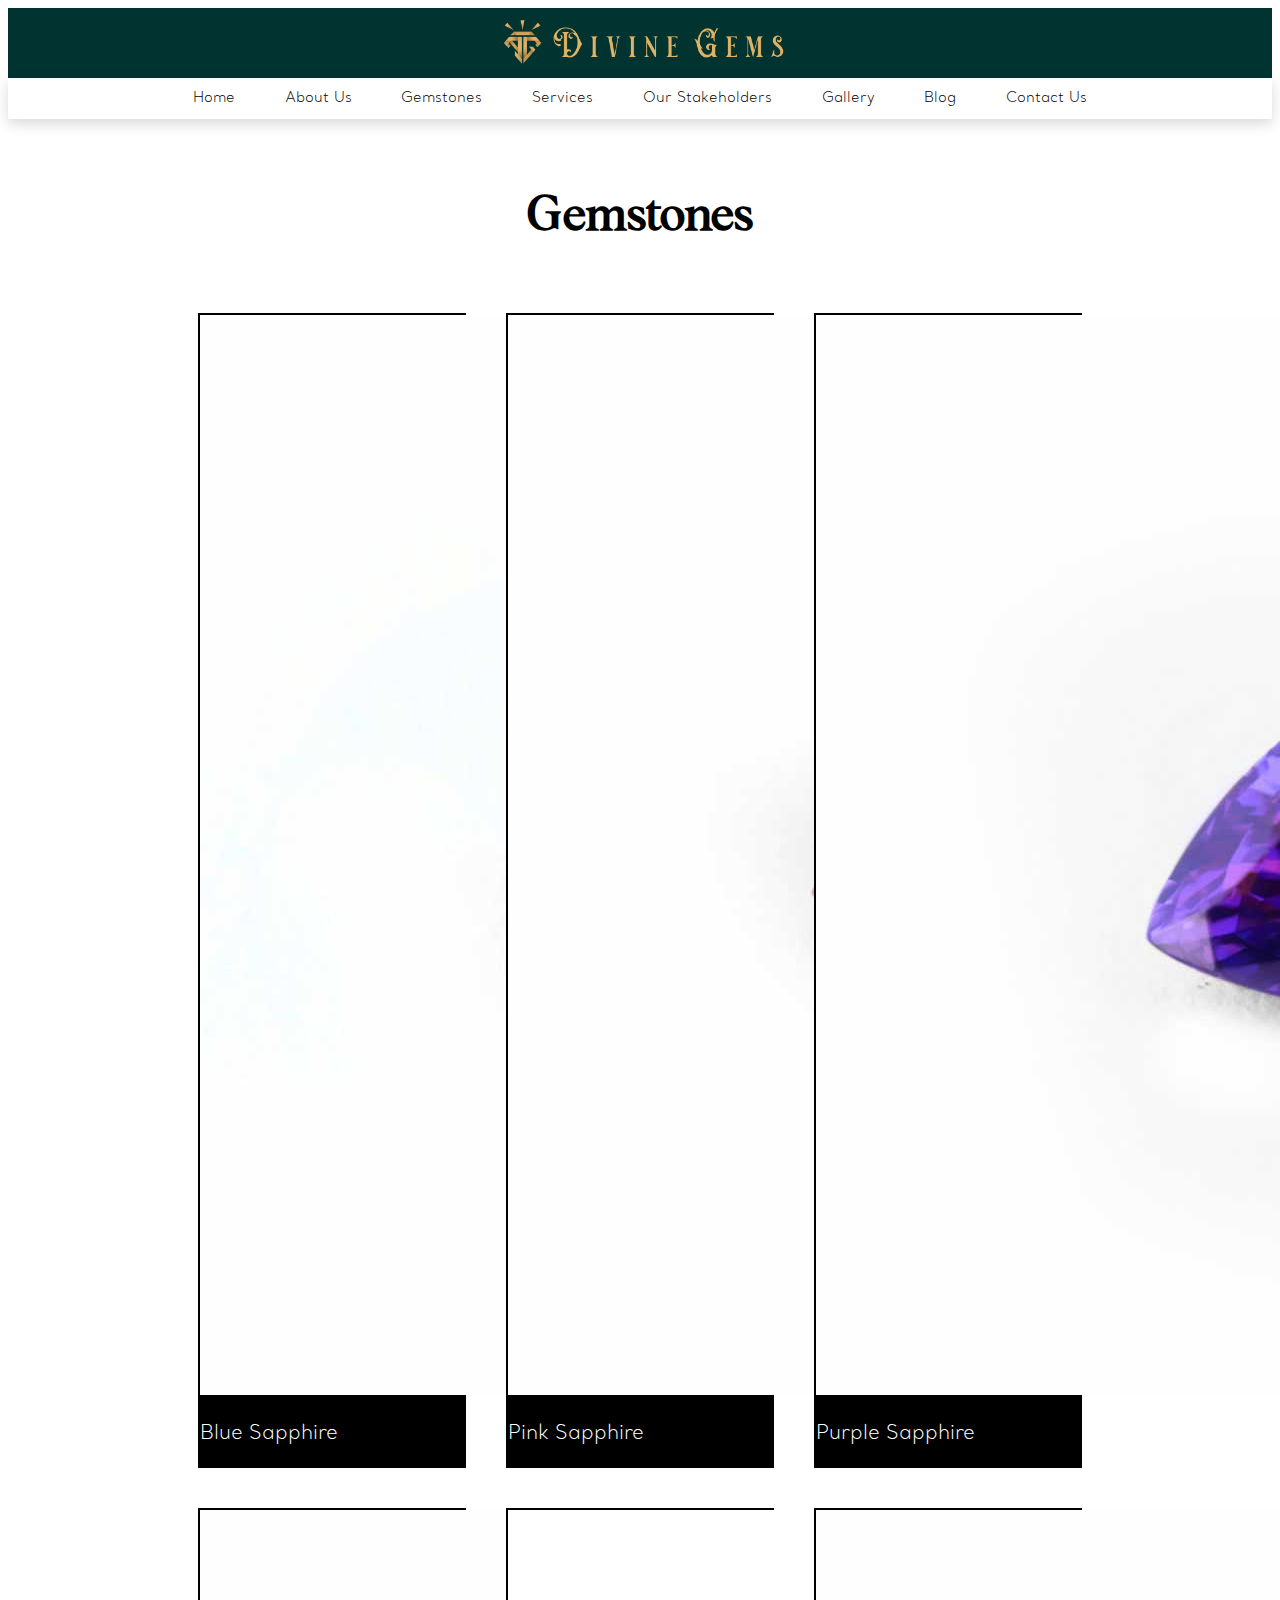
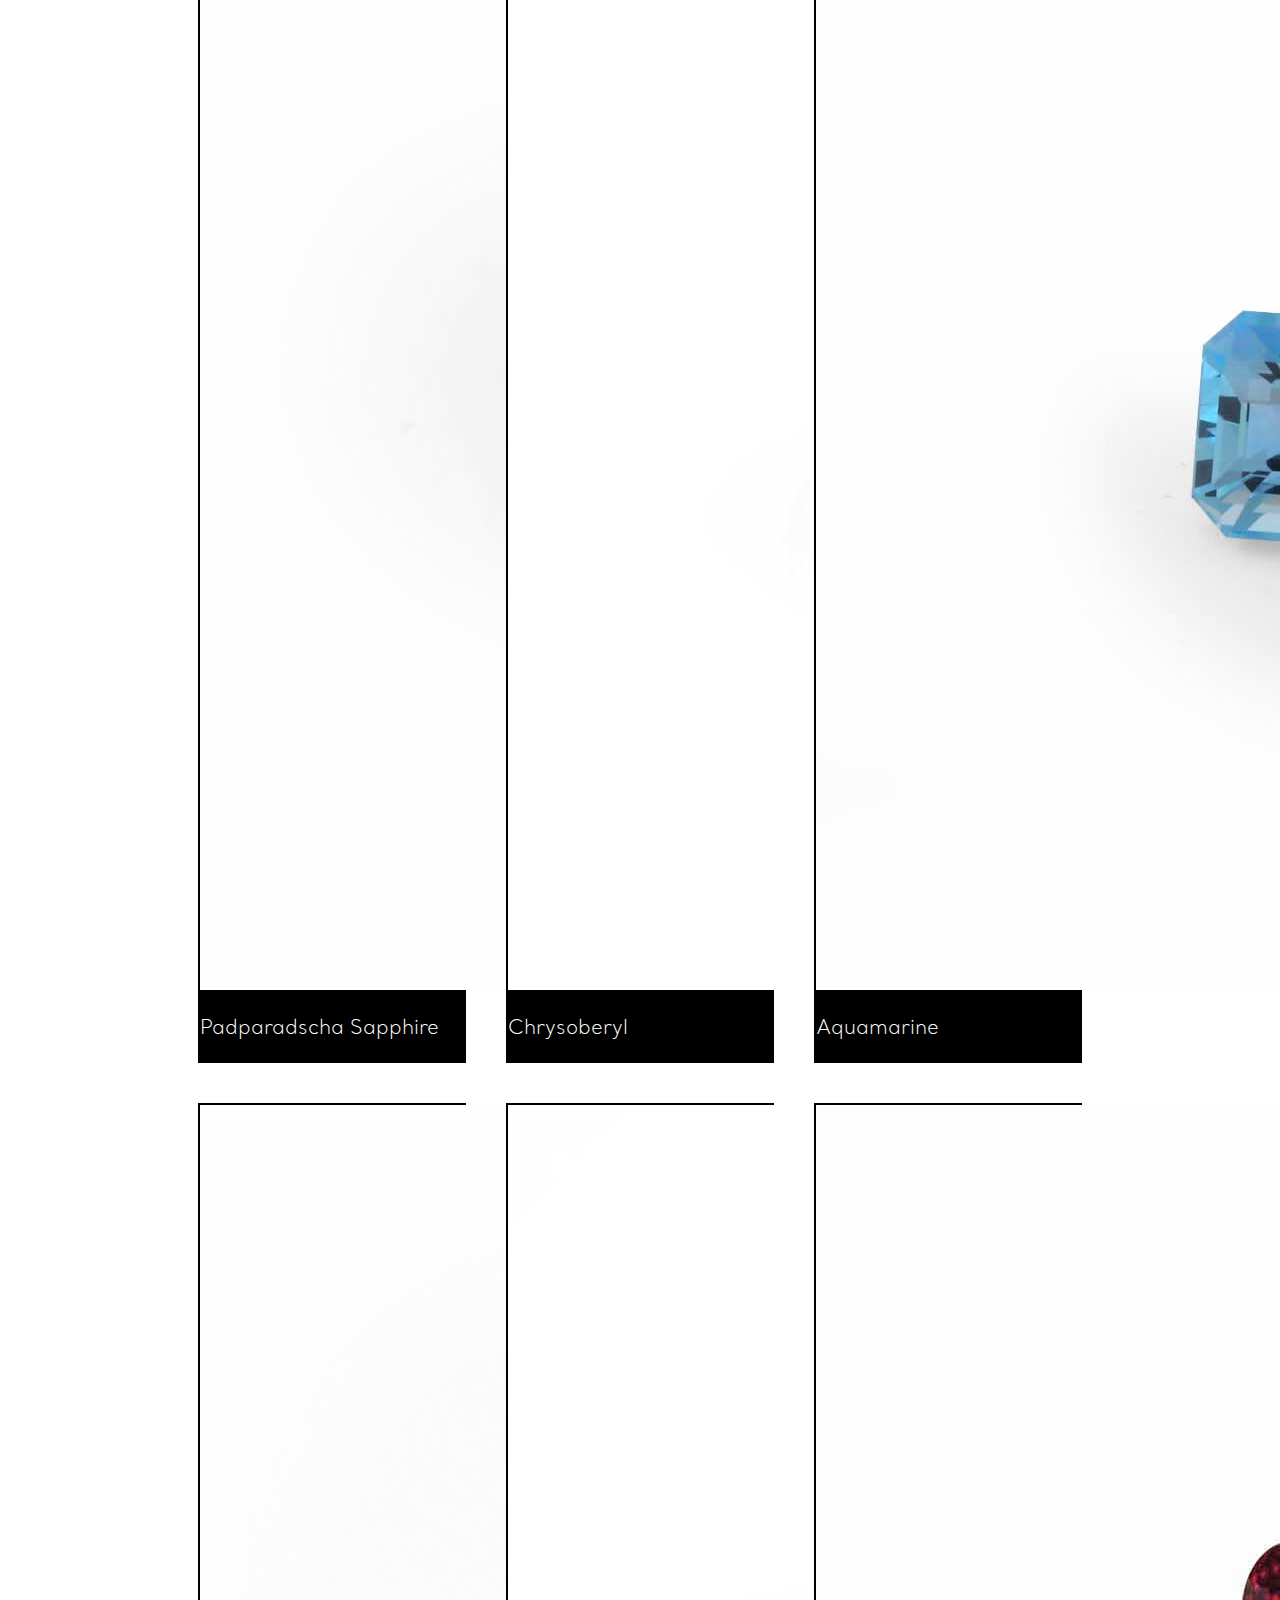
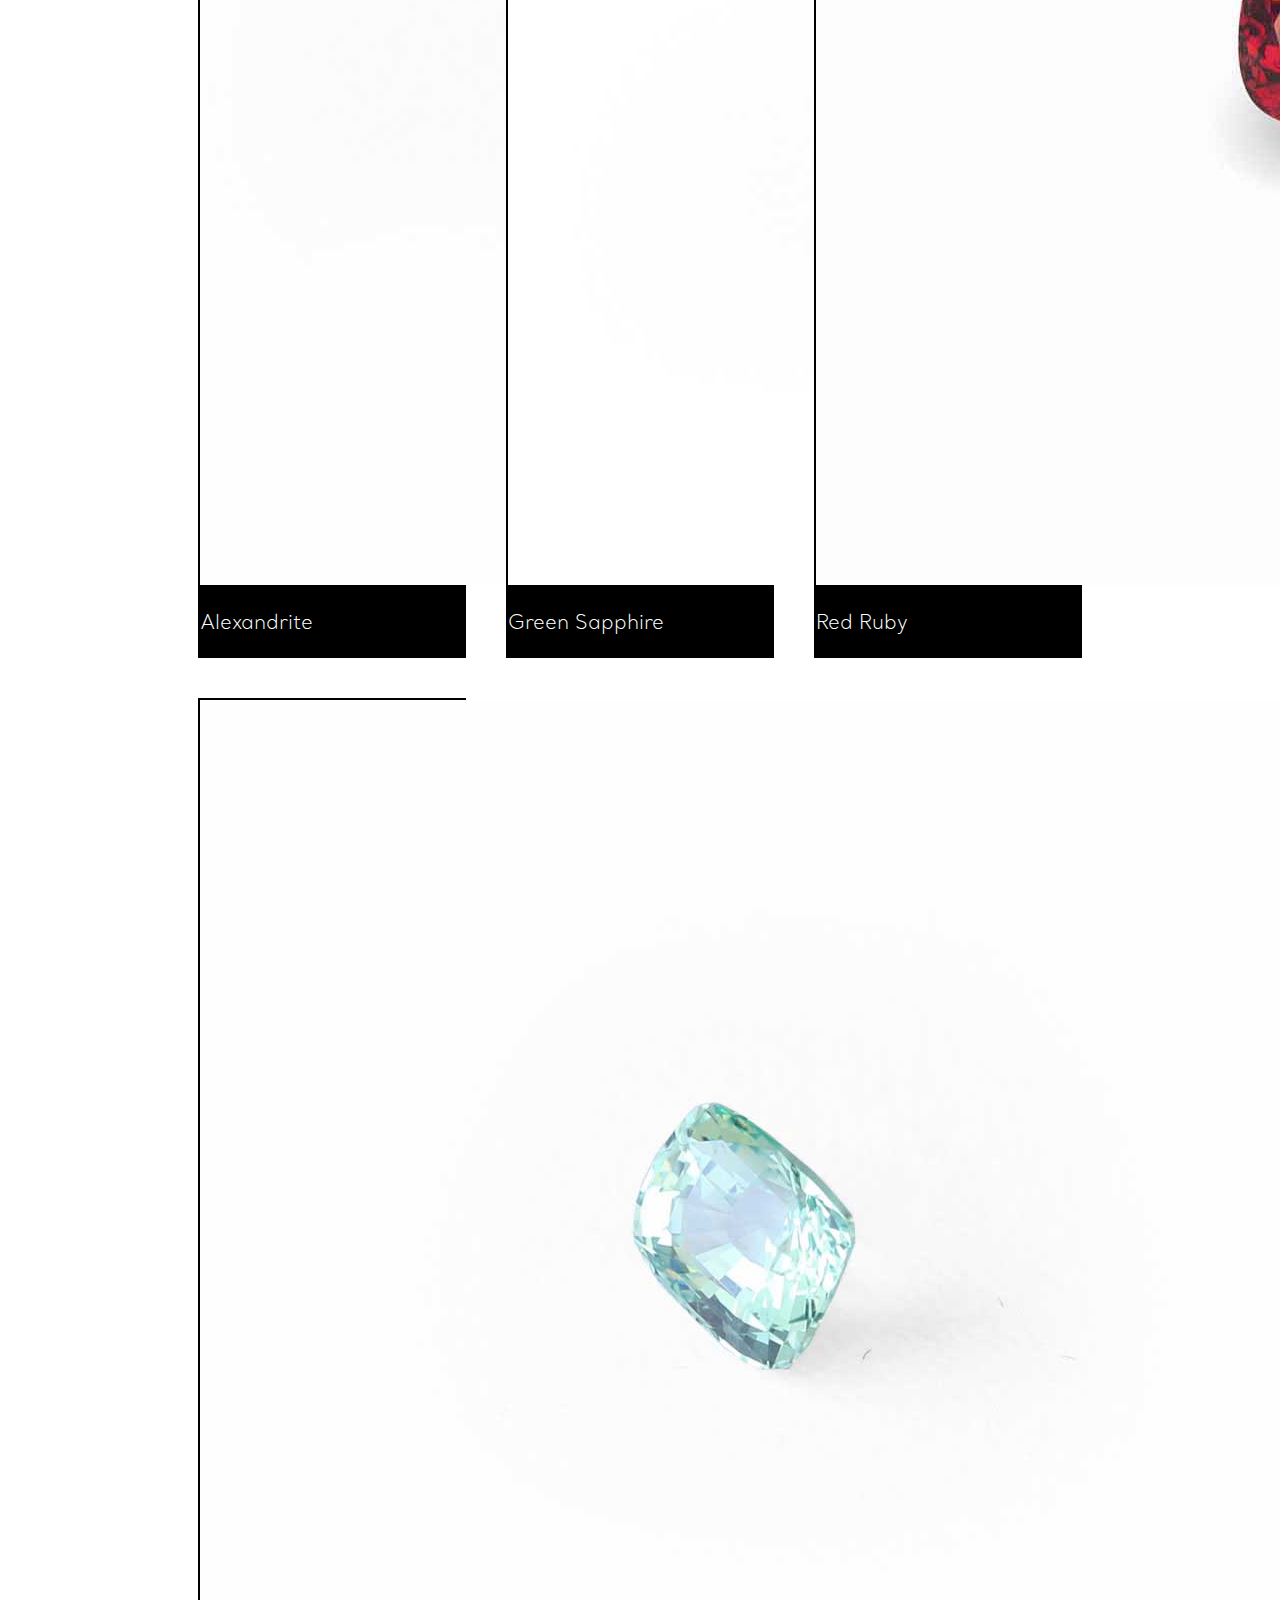
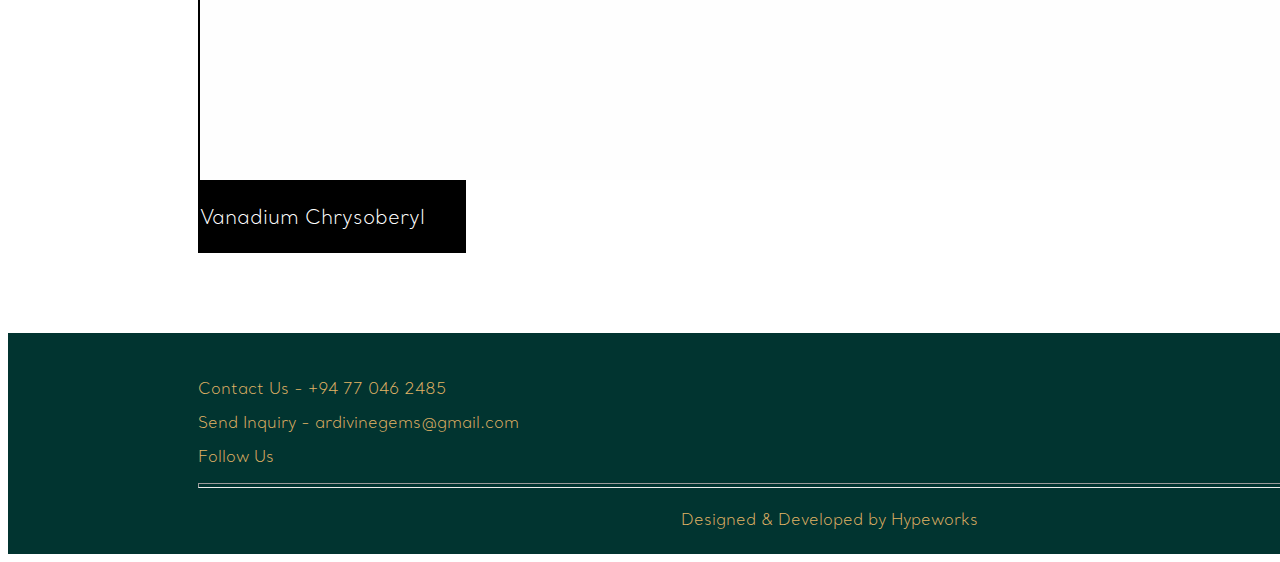
<file: gemstones/index.html>
<!DOCTYPE html>
<html lang="en">
<head>
    <meta charset="UTF-8">
    <meta http-equiv="X-UA-Compatible" content="IE=edge">
    <meta name="viewport" content="width=device-width, initial-scale=1.0">
    
    <!-- Primary Meta Tags -->
    <title>Gemstones | Divine Gems</title>
    <meta name="title" content="Gemstones | Divine Gems">
    <meta name="description" content="See the gemstones provided by Divine Gems">
    
    <!-- Open Graph / Facebook -->
    <meta property="og:type" content="website">
    <meta property="og:url" content="https://www.divinegems.lk/gemstones">
    <meta property="og:title" content="Gemstones | Divine Gems">
    <meta property="og:description" content="See the gemstones provided by Divine Gems">
    <meta property="og:image" content="">
    
    <!-- Twitter -->
    <meta property="twitter:card" content="summary_large_image">
    <meta property="twitter:url" content="https://www.divinegems.lk/gemstones">
    <meta property="twitter:title" content="Gemstones | Divine Gems">
    <meta property="twitter:description" content="See the gemstones provided by Divine Gems">
    <meta property="twitter:image" content="">

    <link rel="shortcut icon" href="../img/favicon.ico" type="image/x-icon">

    <link rel="stylesheet" href="https://cdnjs.cloudflare.com/ajax/libs/font-awesome/6.1.2/css/all.min.css" integrity="sha512-1sCRPdkRXhBV2PBLUdRb4tMg1w2YPf37qatUFeS7zlBy7jJI8Lf4VHwWfZZfpXtYSLy85pkm9GaYVYMfw5BC1A==" crossorigin="anonymous" referrerpolicy="no-referrer" />
    <link href="https://cdn.jsdelivr.net/npm/bootstrap@5.2.0/dist/css/bootstrap.min.css" rel="stylesheet" integrity="sha384-gH2yIJqKdNHPEq0n4Mqa/HGKIhSkIHeL5AyhkYV8i59U5AR6csBvApHHNl/vI1Bx" crossorigin="anonymous">
    <link rel="stylesheet" href="../css/common.css">
    <link rel="stylesheet" href="../css/style.css">
    <link rel="stylesheet" href="../css/gemstones.css">
</head>
<body>
    <div class="header" id="header">
      <div class="header-icons">
        <a href="https://instagram.com/divine_gems"><i class="fa-brands fa-instagram"></i></a>
        <a href="https://facebook.com/divinegemslk"><i class="fa-brands fa-facebook"></i></a>
        <a href="mailto:ardivinegems@gmail.com"><i class="fa-regular fa-envelope"></i></a>
      </div>
      <a href="/" class="header-logo-link">
        <img src="../img/logo.png" alt="" class="header-logo">
      </a>
      <div class="header-burger" id="nav-burger">
        <div class="mobile-nav-open" id="mobile-nav-open">
          <i class="fa-solid fa-bars"></i>
        </div>
        <div class="mobile-nav-close inactive" id="mobile-nav-close">
          <i class="fa-solid fa-xmark"></i>
        </div>
      </div>
    </div>
    <nav class="mobile-navbar" id="mobile-navbar">
      <a href="../" class="navlink-mobile">Home</a>
      <a href="../about" class="navlink-mobile">About Us</a>
      <a href="../gemstones" class="navlink-mobile">Gemstones</a>
      <a href="../services" class="navlink-mobile">Services</a>
      <a href="../stakeholders" class="navlink-mobile">Our Stakeholders</a>
      <a href="../gallery" class="navlink-mobile">Gallery</a>
      <a href="../blog" class="navlink-mobile">Blog</a>
      <a href="../contact" class="navlink-mobile">Contact Us</a>
    </nav>
    <nav class="desktop-navbar" id="desktop-navbar">
        <a href="../" class="navlink">Home</a>
        <a href="../about" class="navlink">About Us</a>
        <a href="../gemstones" class="navlink">Gemstones</a>
        <a href="../services" class="navlink">Services</a>
        <a href="../stakeholders" class="navlink">Our Stakeholders</a>
        <a href="../gallery" class="navlink">Gallery</a>
        <a href="../blog" class="navlink">Blog</a>
        <a href="../contact" class="navlink">Contact Us</a>
    </nav>

    <!--Content-->
    <div class="content">
      <h1 class="content-title">Gemstones</h1>

      <div class="container">

        <div class="gem-grid">

          <div class="col-sm">
            <div class="card">
              <img class="card-img-top" src="../img/gem_images/blue_sapphire.jpg" alt="Card image cap" loading="lazy">
              <div class="card-body">
                <p class="card-text text-center">Blue Sapphire</p>
              </div>
            </div>
          </div>

          <div class="col-sm">
            <div class="card">
              <img class="card-img-top" src="../img/gem_images/pink_sapphire.jpg" alt="Card image cap" loading="lazy">
              <div class="card-body">
                <p class="card-text text-center">Pink Sapphire</p>
              </div>
            </div>
          </div>

          <div class="col-sm">
            <div class="card">
              <img class="card-img-top" src="../img/gem_images/purple_sapphire.jpg" alt="Card image cap" loading="lazy">
              <div class="card-body">
                <p class="card-text text-center">Purple Sapphire</p>
              </div>
            </div>
          </div>

          <div class="col-sm">
            <div class="card">
              <img class="card-img-top" src="../img/gem_images/padparadscha_sapphire .jpg" alt="Card image cap" loading="lazy">
              <div class="card-body">
                <p class="card-text text-center">Padparadscha Sapphire</p>
              </div>
            </div>
          </div>

          <div class="col-sm">
            <div class="card">
              <img class="card-img-top" src="../img/gem_images/chrysoberyl.jpg" alt="Card image cap" loading="lazy">
              <div class="card-body">
                <p class="card-text text-center">Chrysoberyl</p>
              </div>
            </div>
          </div>

          <div class="col-sm">
            <div class="card">
              <img class="card-img-top" src="../img/gem_images/aquamarine .jpg" alt="Card image cap" loading="lazy">
              <div class="card-body">
                <p class="card-text text-center">Aquamarine</p>
              </div>
            </div>
          </div>

          <div class="col-sm">
            <div class="card">
              <img class="card-img-top" src="../img/gem_images/alexandrite.jpg" alt="Card image cap" loading="lazy">
              <div class="card-body">
                <p class="card-text text-center">Alexandrite</p>
              </div>
            </div>
          </div>

          <div class="col-sm">
            <div class="card">
              <img class="card-img-top" src="../img/gem_images/green_sapphire.jpg" alt="Card image cap" loading="lazy">
              <div class="card-body">
                <p class="card-text text-center">Green Sapphire</p>
              </div>
            </div>
          </div>

          <div class="col-sm">
            <div class="card">
              <img class="card-img-top" src="../img/gem_images/red_ruby.jpg" alt="Card image cap" loading="lazy">
              <div class="card-body">
                <p class="card-text text-center">Red Ruby</p>
              </div>
            </div>
          </div>

          <div class="col-sm">
            <div class="card">
              <img class="card-img-top" src="../img/gem_images/vanadium_chrysoberyl.jpg" alt="Card image cap" loading="lazy">
              <div class="card-body">
                <p class="card-text text-center">Vanadium Chrysoberyl</p>
              </div>
            </div>
          </div>
          
        </div>

      </div>
      
    </div>

    <!--Footer-->
    <footer>
      <div class="footer-main">
        <div class="footer-left">
          <p class="footer-item">Contact Us - +94 77 046 2485</p>
          <p class="footer-item">Send Inquiry - ardivinegems@gmail.com</p>
          <p class="footer-item">Follow Us</p>
          <div class="divinegems-socials-footer">
            <a href="https://instagram.com/divine_gems"><i class="fa-brands fa-instagram"></i></a>
            <a href="https://facebook.com/divinegemslk" class="m-1"><i class="fa-brands fa-facebook"></i></a>
          </div>
        </div>
        <div class="footer-right">
          <p class="footer-item">Visit Us at</p>
          <p class="footer-item">No 36, Pedlars Street,</p>
          <p class="footer-item">Fort, Galle, Sri Lanka.</p>
        </div>
      </div>
      <hr>
      <div class="footer-copyright">
        <p class="footer-item">Designed & Developed by <a class="footer-hypeworks" href=""> Hypeworks</a></p>
      </div>
    </footer>


    <!--Javascript Imports-->
    <script src="https://cdn.jsdelivr.net/npm/@popperjs/core@2.11.5/dist/umd/popper.min.js" integrity="sha384-Xe+8cL9oJa6tN/veChSP7q+mnSPaj5Bcu9mPX5F5xIGE0DVittaqT5lorf0EI7Vk" crossorigin="anonymous"></script>
    <script src="https://cdn.jsdelivr.net/npm/bootstrap@5.2.0/dist/js/bootstrap.min.js" integrity="sha384-ODmDIVzN+pFdexxHEHFBQH3/9/vQ9uori45z4JjnFsRydbmQbmL5t1tQ0culUzyK" crossorigin="anonymous"></script>
    <script src="../js/script.js"></script>
</body>
</html>
</file>
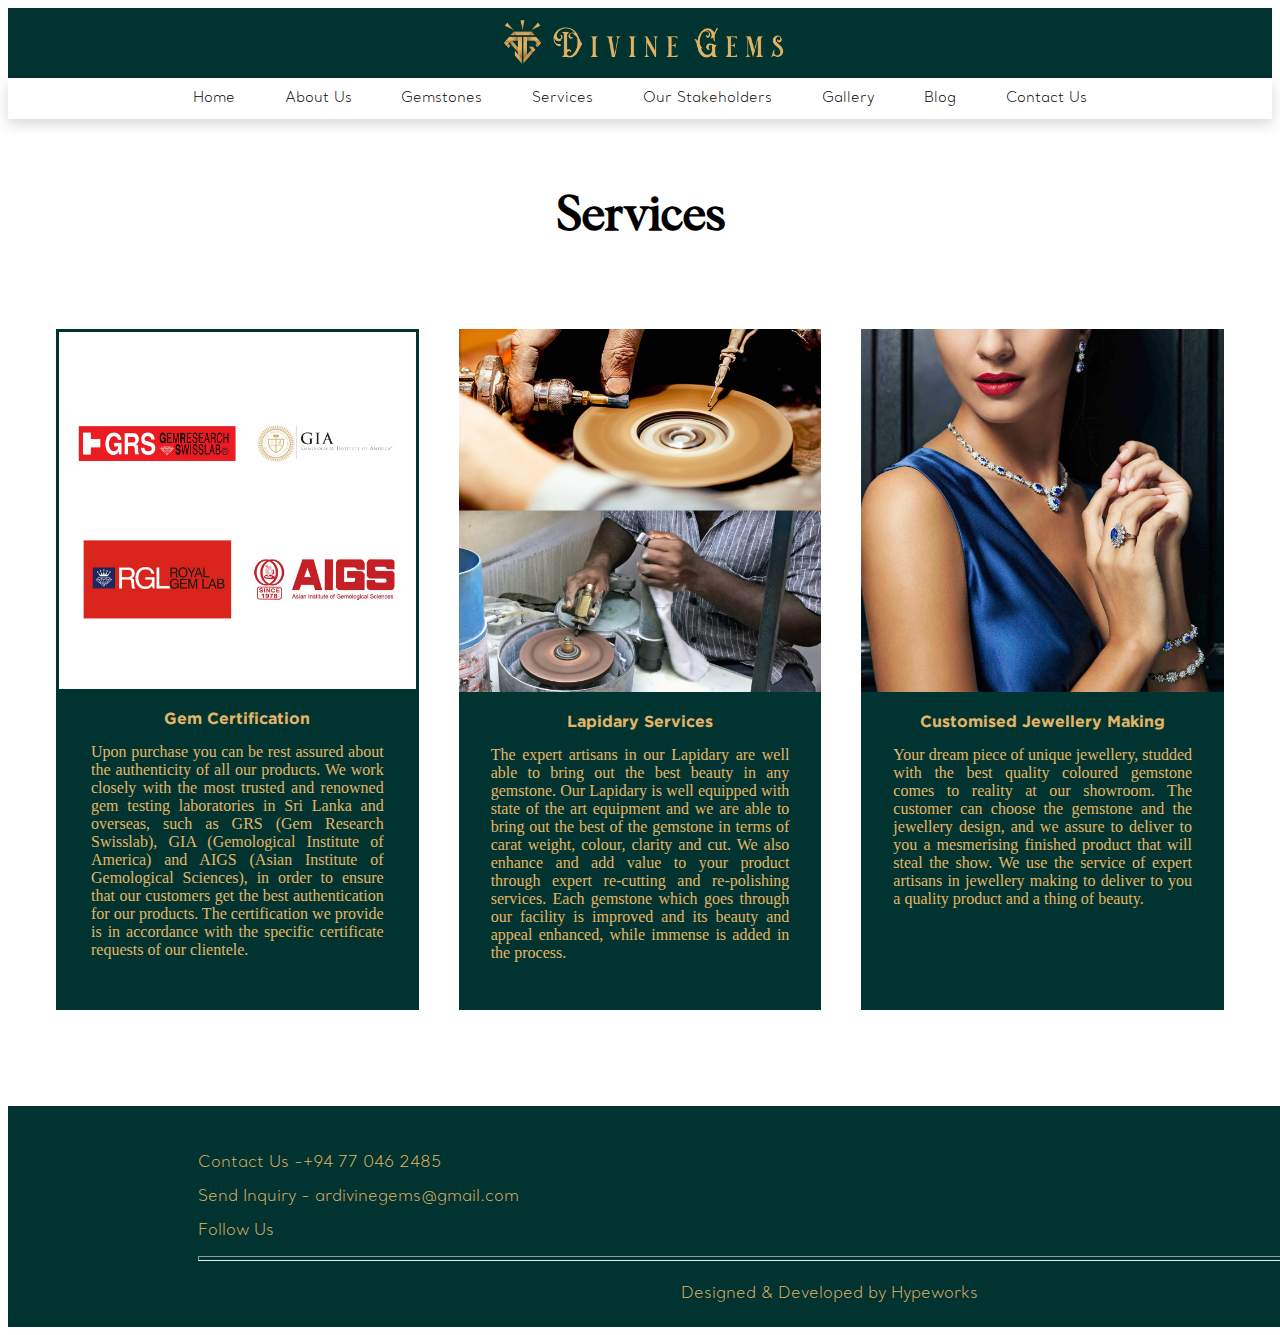
<file: services/index.html>
<!DOCTYPE html>
<html lang="en">
<head>
    <meta charset="UTF-8">
    <meta http-equiv="X-UA-Compatible" content="IE=edge">
    <meta name="viewport" content="width=device-width, initial-scale=1.0">
    
    <!-- Primary Meta Tags -->
    <title>Services | Divine Gems</title>
    <meta name="title" content="Services | Divine Gems">
    <meta name="description" content="Divine Gems provides numerous services including Gem Certification, Lapidary Services, Customised Jewellery services and many more. Contact us for more details">
    
    <!-- Open Graph / Facebook -->
    <meta property="og:type" content="website">
    <meta property="og:url" content="https://www.divinegems.lk/services">
    <meta property="og:title" content="Services | Divine Gems">
    <meta property="og:description" content="">
    <meta property="og:image" content="">
    
    <!-- Twitter -->
    <meta property="twitter:card" content="summary_large_image">
    <meta property="twitter:url" content="https://www.divinegems.lk/services">
    <meta property="twitter:title" content="Services | Divine Gems">
    <meta property="twitter:description" content="">
    <meta property="twitter:image" content="">

    <link rel="shortcut icon" href="../img/favicon.ico" type="image/x-icon">
    <link rel="stylesheet" href="https://cdnjs.cloudflare.com/ajax/libs/font-awesome/6.1.2/css/all.min.css" integrity="sha512-1sCRPdkRXhBV2PBLUdRb4tMg1w2YPf37qatUFeS7zlBy7jJI8Lf4VHwWfZZfpXtYSLy85pkm9GaYVYMfw5BC1A==" crossorigin="anonymous" referrerpolicy="no-referrer" />
    <link href="https://cdn.jsdelivr.net/npm/bootstrap@5.2.0/dist/css/bootstrap.min.css" rel="stylesheet" integrity="sha384-gH2yIJqKdNHPEq0n4Mqa/HGKIhSkIHeL5AyhkYV8i59U5AR6csBvApHHNl/vI1Bx" crossorigin="anonymous">
    <link rel="stylesheet" href="../css/common.css">
    <link rel="stylesheet" href="../css/style.css">
    <link rel="stylesheet" href="../css/services.css">
</head>
<body>
    <div class="header" id="header">
      <div class="header-icons">
        <a href="https://instagram.com/divine_gems"><i class="fa-brands fa-instagram"></i></a>
        <a href="https://facebook.com/divinegemslk"><i class="fa-brands fa-facebook"></i></a>
        <a href="mailto:ardivinegems@gmail.com"><i class="fa-regular fa-envelope"></i></a>
      </div>
      <a href="/" class="header-logo-link">
        <img src="../img/logo.png" alt="" class="header-logo">
      </a>
      <div class="header-burger" id="nav-burger">
        <div class="mobile-nav-open" id="mobile-nav-open">
          <i class="fa-solid fa-bars"></i>
        </div>
        <div class="mobile-nav-close inactive" id="mobile-nav-close">
          <i class="fa-solid fa-xmark"></i>
        </div>
      </div>
    </div>
    <nav class="mobile-navbar" id="mobile-navbar">
      <a href="../" class="navlink-mobile">Home</a>
      <a href="../about" class="navlink-mobile">About Us</a>
      <a href="../gemstones" class="navlink-mobile">Gemstones</a>
      <a href="../services" class="navlink-mobile">Services</a>
      <a href="../stakeholders" class="navlink-mobile">Our Stakeholders</a>
      <a href="../gallery" class="navlink-mobile">Gallery</a>
      <a href="../blog" class="navlink-mobile">Blog</a>
      <a href="../contact" class="navlink-mobile">Contact Us</a>
    </nav>
    <nav class="desktop-navbar" id="desktop-navbar">
        <a href="../" class="navlink">Home</a>
        <a href="../about" class="navlink">About Us</a>
        <a href="../gemstones" class="navlink">Gemstones</a>
        <a href="../services" class="navlink">Services</a>
        <a href="../stakeholders" class="navlink">Our Stakeholders</a>
        <a href="../gallery" class="navlink">Gallery</a>
        <a href="../blog" class="navlink">Blog</a>
        <a href="../contact" class="navlink">Contact Us</a>
    </nav>

    <!--Content-->
    <div class="content">
      <h1 class="content-title">Services</h1>
      <div class="services-row">
        <div class="service-card" style="border: 3px solid var(--background-primary)">
          <img src="../img/services_images/Gem certification.png" alt="">
          <p class="service-heading">Gem Certification</p>
          <p class="service-para">Upon purchase you can be rest assured about the authenticity of all our products. We work closely with the most trusted and renowned gem testing laboratories in Sri Lanka and overseas, such as GRS (Gem Research Swisslab), GIA (Gemological Institute of America) and AIGS (Asian Institute of Gemological Sciences), in order to ensure that our customers get the best authentication for our products. The certification we provide is in accordance with the specific certificate requests of our clientele. </p>
        </div>
        <div class="service-card">
          <img src="../img/services_images/Lapidary.png" alt="">
          <p class="service-heading">Lapidary Services</p>
          <p class="service-para">The expert artisans in our Lapidary are well able to bring out the best beauty in any gemstone.
            Our Lapidary is well equipped with state of the art equipment and we are able to bring out the best of the gemstone in terms of carat weight, colour, clarity and cut. We also enhance and add value to your product through expert re-cutting and re-polishing services. Each gemstone which goes through our facility is improved and its beauty and appeal enhanced, while immense is added in the process.</p>
        </div>
        <div class="service-card">
          <img src="../img/services_images/Jewellery.png" alt="">
          <p class="service-heading">Customised Jewellery Making</p>
          <p class="service-para">Your dream piece of unique jewellery, studded with the best quality coloured gemstone comes to reality at our showroom.
            The customer can choose the gemstone and the jewellery design, and we assure to deliver to you a mesmerising finished product that will steal the show.
            We use the service of expert artisans in jewellery making to deliver to you a quality product and a thing of beauty. 
            </p>
        </div>
      </div>


    </div>


    <!--Footer-->
    <footer>
      <div class="footer-main">
        <div class="footer-left">
          <p class="footer-item">Contact Us -+94 77 046 2485</p>
          <p class="footer-item">Send Inquiry - ardivinegems@gmail.com</p>
          <p class="footer-item">Follow Us</p>
          <div class="divinegems-socials-footer">
            <a href="https://instagram.com/divine_gems"><i class="fa-brands fa-instagram"></i></a>
            <a href="https://facebook.com/divinegemslk" class="m-1"><i class="fa-brands fa-facebook"></i></a>
          </div>
        </div>
        <div class="footer-right">
          <p class="footer-item">Visit Us at</p>
          <p class="footer-item">No 36, Pedlars Street,</p>
          <p class="footer-item">Fort, Galle, Sri Lanka.</p>
        </div>
      </div>
      <hr>
      <div class="footer-copyright">
        <p class="footer-item">Designed & Developed by <a class="footer-hypeworks" href=""> Hypeworks</a></p>
      </div>
    </footer>


    <!--Javascript Imports-->
    <script src="https://cdn.jsdelivr.net/npm/@popperjs/core@2.11.5/dist/umd/popper.min.js" integrity="sha384-Xe+8cL9oJa6tN/veChSP7q+mnSPaj5Bcu9mPX5F5xIGE0DVittaqT5lorf0EI7Vk" crossorigin="anonymous"></script>
    <script src="https://cdn.jsdelivr.net/npm/bootstrap@5.2.0/dist/js/bootstrap.min.js" integrity="sha384-ODmDIVzN+pFdexxHEHFBQH3/9/vQ9uori45z4JjnFsRydbmQbmL5t1tQ0culUzyK" crossorigin="anonymous"></script>
    <script src="../js/script.js"></script>
</body>
</html>
</file>
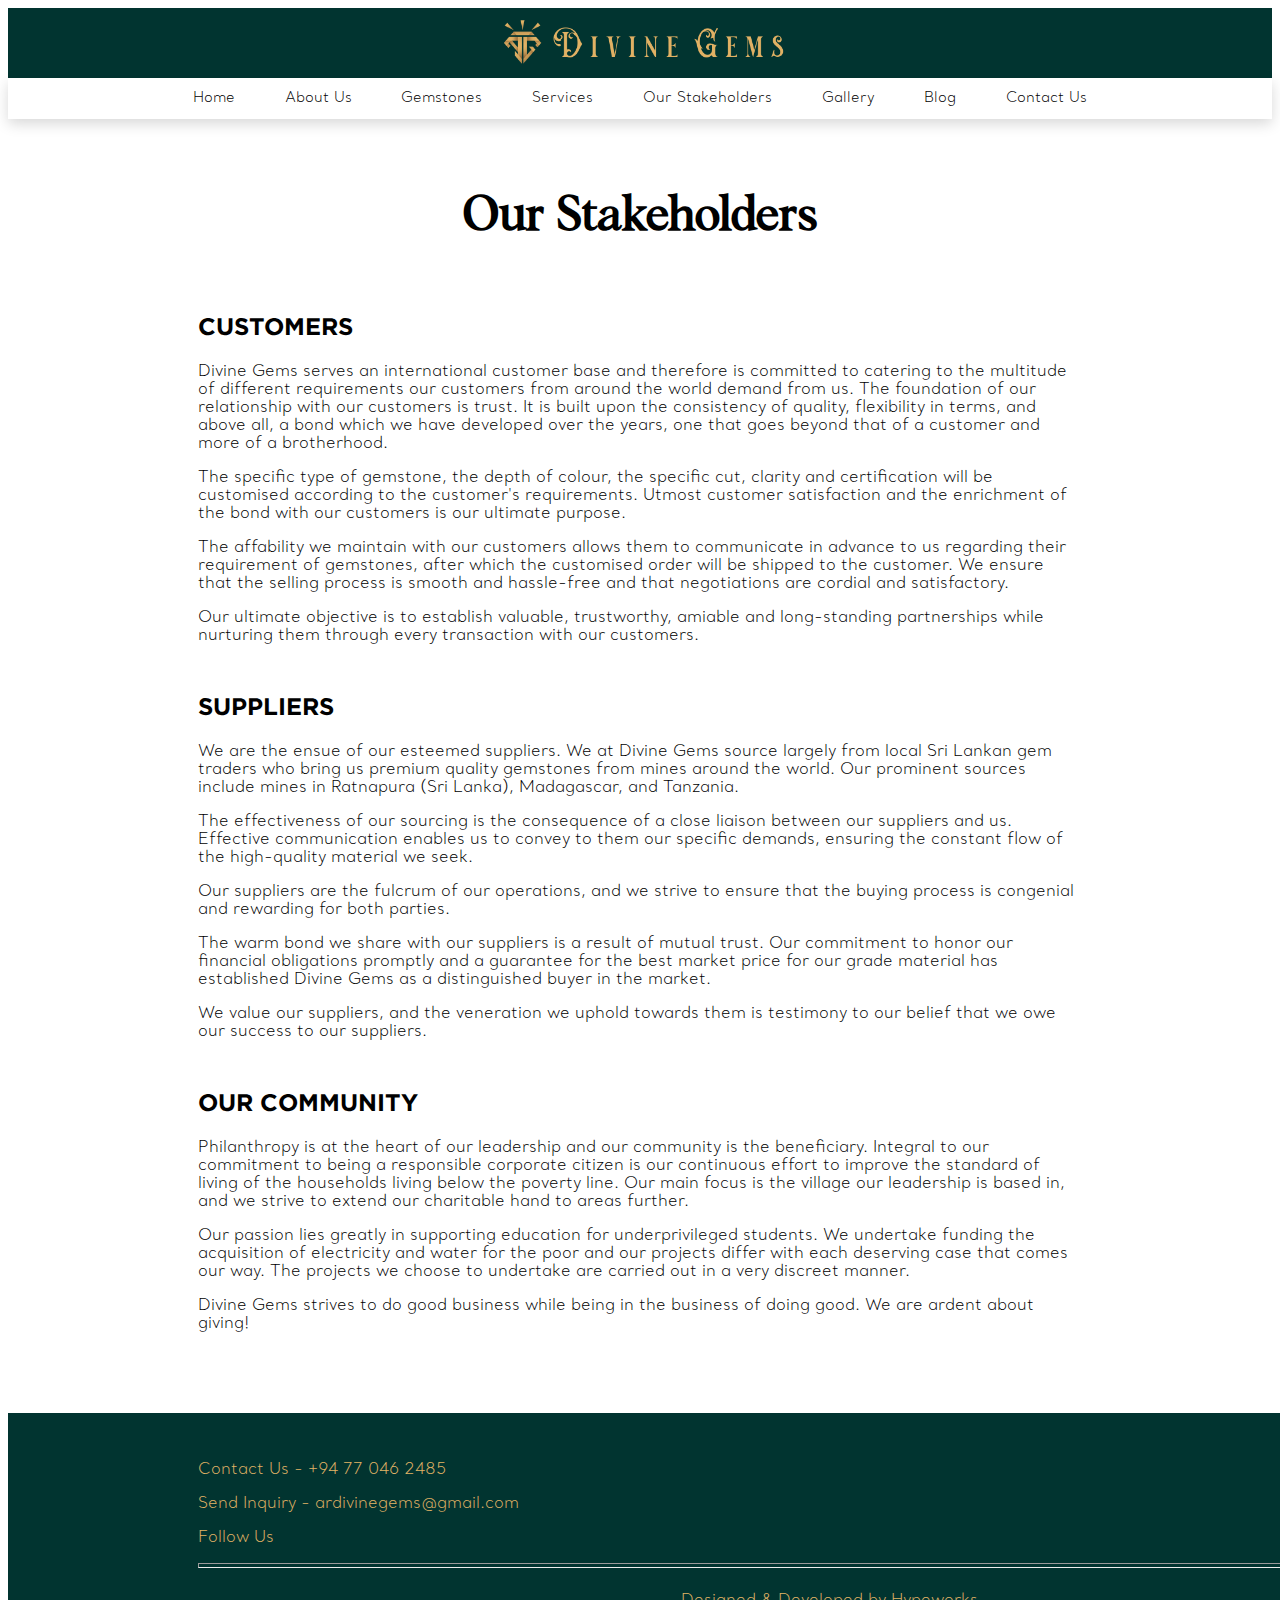
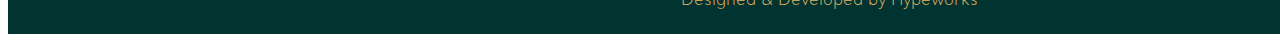
<file: stakeholders/index.html>
<!DOCTYPE html>
<html lang="en">
<head>
    <meta charset="UTF-8">
    <meta http-equiv="X-UA-Compatible" content="IE=edge">
    <meta name="viewport" content="width=device-width, initial-scale=1.0">
    <link rel="stylesheet" href="https://cdnjs.cloudflare.com/ajax/libs/font-awesome/6.1.2/css/all.min.css" integrity="sha512-1sCRPdkRXhBV2PBLUdRb4tMg1w2YPf37qatUFeS7zlBy7jJI8Lf4VHwWfZZfpXtYSLy85pkm9GaYVYMfw5BC1A==" crossorigin="anonymous" referrerpolicy="no-referrer" />
    <link href="https://cdn.jsdelivr.net/npm/bootstrap@5.2.0/dist/css/bootstrap.min.css" rel="stylesheet" integrity="sha384-gH2yIJqKdNHPEq0n4Mqa/HGKIhSkIHeL5AyhkYV8i59U5AR6csBvApHHNl/vI1Bx" crossorigin="anonymous">
    <link rel="stylesheet" href="../css/common.css">
    <link rel="stylesheet" href="../css/style.css">
    <link rel="stylesheet" href="../css/stakeholders.css">
    <title>Stakeholders | Divine Gems</title>
    <link rel="shortcut icon" href="../img/favicon.ico" type="image/x-icon">
</head>
<body>
    <div class="header" id="header">
      <div class="header-icons">
        <a href="https://instagram.com/divine_gems"><i class="fa-brands fa-instagram"></i></a>
        <a href="https://facebook.com/divinegemslk"><i class="fa-brands fa-facebook"></i></a>
        <a href="mailto:ardivinegems@gmail.com"><i class="fa-regular fa-envelope"></i></a>
      </div>
      <a href="/" class="header-logo-link">
        <img src="../img/logo.png" alt="" class="header-logo">
      </a>
      <div class="header-burger" id="nav-burger">
        <div class="mobile-nav-open" id="mobile-nav-open">
          <i class="fa-solid fa-bars"></i>
        </div>
        <div class="mobile-nav-close inactive" id="mobile-nav-close">
          <i class="fa-solid fa-xmark"></i>
        </div>
      </div>
    </div>
    <nav class="mobile-navbar" id="mobile-navbar">
      <a href="../" class="navlink-mobile">Home</a>
      <a href="../about" class="navlink-mobile">About Us</a>
      <a href="../gemstones" class="navlink-mobile">Gemstones</a>
      <a href="../services" class="navlink-mobile">Services</a>
      <a href="../stakeholders" class="navlink-mobile">Our Stakeholders</a>
      <a href="../gallery" class="navlink-mobile">Gallery</a>
      <a href="../blog" class="navlink-mobile">Blog</a>
      <a href="../contact" class="navlink-mobile">Contact Us</a>
    </nav>
    <nav class="desktop-navbar" id="desktop-navbar">
        <a href="../" class="navlink">Home</a>
        <a href="../about" class="navlink">About Us</a>
        <a href="../gemstones" class="navlink">Gemstones</a>
        <a href="../services" class="navlink">Services</a>
        <a href="../stakeholders" class="navlink">Our Stakeholders</a>
        <a href="../gallery" class="navlink">Gallery</a>
        <a href="../blog" class="navlink">Blog</a>
        <a href="../contact" class="navlink">Contact Us</a>
    </nav>

    <!--Content-->
    <div class="content">
      <h1 class="content-title">Our Stakeholders</h1>
        <div class="stakeholder-section">
          <h3 class="stakeholder-heading">Customers</h3>
          <p class="stakeholder-para">
            Divine Gems serves an international customer base and therefore is committed to catering to the multitude of different   requirements our customers from around the world demand from us. The foundation of our relationship with our customers is trust. It is built upon the consistency of quality, flexibility in terms, and above all, a bond which we have developed over the years, one that goes beyond that of a customer and more of a brotherhood.
          </p>
          <p class="stakeholder-para">
            The specific type of gemstone, the depth of colour, the specific cut, clarity and certification will be customised according to the customer's requirements. Utmost customer satisfaction and the enrichment of the bond with our customers is our ultimate purpose.
          </p>
          <p class="stakeholder-para">
            The affability we maintain with our customers allows them to communicate in advance to us regarding their requirement of gemstones, after which the customised order will be shipped to the customer. We ensure that the selling process is smooth and hassle-free and that negotiations are cordial and satisfactory.
          </p>
          <p class="stakeholder-para">
            Our ultimate objective is to establish valuable, trustworthy, amiable and long-standing partnerships while nurturing them through every transaction with our customers.
          </p>
        </div>

        <div class="stakeholder-section">
          <h3 class="stakeholder-heading">Suppliers</h3>
          <p class="stakeholder-para">
            We are the ensue of our esteemed suppliers.

            We at Divine Gems source largely from local Sri Lankan gem traders who bring us premium quality gemstones from mines around the world. Our prominent sources include mines in Ratnapura (Sri Lanka), Madagascar, and Tanzania.
          </p>
          <p class="stakeholder-para">
            The effectiveness of our sourcing is the consequence of a close liaison between our suppliers and us. Effective communication enables us to convey to them our specific demands, ensuring the constant flow of the high-quality material we seek. 
          </p>
          <p class="stakeholder-para">
            Our suppliers are the fulcrum of our operations, and we strive to ensure that the buying process is congenial and rewarding for both parties.
          </p>
          <p class="stakeholder-para">
            The warm bond we share with our suppliers is a result of mutual trust. Our commitment to honor our financial obligations promptly and a guarantee for the best market price for our grade material has established Divine Gems as a distinguished buyer in the market.
          </p>
          <p class="stakeholder-para">
            We value our suppliers, and the veneration we uphold towards them is testimony to our belief that we owe our success to our suppliers.
          </p>

        </div>

        <div class="stakeholder-section">
          <h3 class="stakeholder-heading">Our Community</h3>
          <p class="stakeholder-para">
            Philanthropy is at the heart of our leadership and our community is the beneficiary.
            Integral to our commitment to being a responsible corporate citizen is our continuous effort to improve the standard of living of the households living below the poverty line. Our main focus is the village our leadership is based in, and we strive to extend our charitable hand to areas further.
          </p>
          <p class="stakeholder-para">
            Our passion lies greatly in supporting education for underprivileged students. We undertake funding the acquisition of electricity and water for the poor and our projects differ with each deserving case that comes our way. The projects we choose to undertake are carried out in a very discreet manner.
          </p>
          <p class="stakeholder-para">
            Divine Gems strives to do good business while being in the business of doing good. We are ardent about giving!
          </p>

        </div>
    </div>


    <!--Footer-->
    <footer>
      <div class="footer-main">
        <div class="footer-left">
          <p class="footer-item">Contact Us - +94 77 046 2485</p>
          <p class="footer-item">Send Inquiry - ardivinegems@gmail.com</p>
          <p class="footer-item">Follow Us</p>
          <div class="divinegems-socials-footer">
            <a href="https://instagram.com/divine_gems"><i class="fa-brands fa-instagram"></i></a>
            <a href="https://facebook.com/divinegemslk" class="m-1"><i class="fa-brands fa-facebook"></i></a>
          </div>
        </div>
        <div class="footer-right">
          <p class="footer-item">Visit Us at</p>
          <p class="footer-item">No 36, Pedlars Street,</p>
          <p class="footer-item">Fort, Galle, Sri Lanka.</p>
        </div>
      </div>
      <hr>
      <div class="footer-copyright">
        <p class="footer-item">Designed & Developed by <a class="footer-hypeworks" href=""> Hypeworks</a></p>
      </div>
    </footer>


    <!--Javascript Imports-->
    <script src="https://cdn.jsdelivr.net/npm/@popperjs/core@2.11.5/dist/umd/popper.min.js" integrity="sha384-Xe+8cL9oJa6tN/veChSP7q+mnSPaj5Bcu9mPX5F5xIGE0DVittaqT5lorf0EI7Vk" crossorigin="anonymous"></script>
    <script src="https://cdn.jsdelivr.net/npm/bootstrap@5.2.0/dist/js/bootstrap.min.js" integrity="sha384-ODmDIVzN+pFdexxHEHFBQH3/9/vQ9uori45z4JjnFsRydbmQbmL5t1tQ0culUzyK" crossorigin="anonymous"></script>
    <script src="../js/script.js"></script>
</body>
</html>
</file>
<file: css/common.css>
@font-face {
    font-family: "Santral";
    src: url(../fonts/Santral-Light.otf);
}

@font-face {
    font-family: "Albra";
    src: url(../fonts/Albra.otf);
}

@font-face {
    font-family: "Gotham";
    src: url(../fonts/Gotham-Bold.otf);
}

:root {
    --background-primary: #013430;
    --gold-primary: #e3b466;
}

.header {
    height: 70px;
    width: 100%;
    background-color: var(--background-primary);
    display: flex;
    flex-direction: row;
    justify-content: space-between;
    align-items: center;
}

.header-icons {
    margin-left: 4rem;
    position: absolute;
}

.header-icons > a {
    color: white;
    font-size: 1.5rem;
}

.header-icons > a:not(:first-child) {
    margin-left: 1.5rem;
}

.header-logo-link {
    display: absolute;
    margin: auto;
    max-height: 60px;
}

.header-logo {
    max-height: 60px;
}

.header-burger {
    display: none;
    position: absolute;
    right: 2rem;
}

@media only screen and (max-width: 768px) {
    .header-logo {
        max-height: 35px;
    }

    .header-icons {
        margin-left: 1rem;
    }

    .header-icons > a {
        font-size: 1rem !important;
    }

    .header-icons > a:not(:first-child) {
        margin-left: 0.5rem;
    }
}

@media only screen and (max-width: 480px) {
    .header-logo {
        max-height: 28px;
    }

    .header-icons > a:not(:first-child) {
        margin-left: 0.25rem;
    }
}

.mobile-navbar {
    background-color: var(--background-primary);
    display: none;
    width: 100%;
    padding-top: 0.5rem;
    padding-bottom: 1rem;
    opacity: 0;
    transform: translateY(-100%);
    transition: all 500ms;
}

.mobile-navbar.active {
    display: flex;
    flex-direction: column;
    flex-wrap: nowrap;
    transform: translateY(0);
    opacity: 100%;
    transition: all 500ms;
}

.navlink-mobile {
    text-decoration: none;
    color: var(--gold-primary);
    width: 100%;
    text-align: center;
    font-size: 1.2rem;
    font-weight: 200;
    padding: 0.5rem;
}

.navlink-mobile:hover {
    color: white;
}

.desktop-navbar {
    display: flex;
    flex-direction: row;
    justify-content: space-around;
    padding-block: 0.75rem;
    padding-inline: 10rem;
    box-shadow: 0px 5px 13px rgba(0, 0, 0, 0.151);
    font-family: "Santral";
    font-weight: 500;
    font-size: 0.9rem;
}

.navlink {
    text-decoration: none;
    color: black;
}

.navlink:hover {
    color: var(--gold-primary);
}

@media only screen and (max-width: 1000px) {
    .desktop-navbar {
        display: none;
    }
    .header-burger {
        display: inline;
        color: white;
        font-size: 1.5rem;

    }
    /* Use in mobile-nav-open and mobile-nav-close Buttons */
    .inactive {
        display: none;
    }
}

/* Footer */

footer {
    width: 100%;
    margin-top: 5rem;
    padding-inline: max(1rem, 15%);
    padding-top: 2rem;
    padding-bottom: 1rem;
    background-color: var(--background-primary);
}

.footer-main {
    display: flex;
    justify-content: space-between;
    font-family: "Santral";
    color: var(--gold-primary);
}

.footer-left {
    text-align: left;
}

.footer-right {
    text-align: right;
}

@media only screen and (max-width: 768px) {
    .footer-main {
        flex-direction: column;
    }
    .footer-left, .footer-right{
        text-align: center;
    }
    .footer-left {
        margin-bottom: 1.5rem;
    }
}


.footer-social-icon-links {
    height: auto;
}

footer > hr {
    height: 3px;
    color: var(--gold-primary);
}

.footer-copyright {
    display: flex;
    flex-direction: column;
    align-items: center;
    font-family: "Santral";
    color: var(--gold-primary);
    text-align: center;
}

.footer-item {
    margin-bottom: 0.5rem;
}

.footer-hypeworks {
    text-decoration: none;
    color: var(--gold-primary);
}

.footer-hypeworks:hover {
    color: white;
}

.divinegems-socials-footer > a{
    color: var(--gold-primary) !important;
}

@media only screen and (max-width: 480px) {
    footer {
        font-size: 0.8rem;
    }
}



/* .content only used on subpages */

.content {
    margin-top: 4rem;
    margin-inline: 15%;
}

.content-title {
    font-family: "Albra";
    font-size: 3rem;
    text-align: center;
    margin-bottom: 4rem;
}

@media only screen and (max-width: 768px) {
    .mobile-hidden {
        display: none !important;
    }
}

@media only screen and (max-width: 480px) {
    .content {
        margin-inline: 2rem;
    }
}
</file>
<file: css/style.css>
.carousel {
    height: 75vh;
    margin-bottom: 2rem;
}

@media only screen and (max-width: 768px) {
    .carousel {
        height: auto;
    }
}

.carousel-item > img {
    max-height: 75vh;
    object-fit: cover;
}

.carousel-indicators li {
    border-radius: 12px;
    border: 1px solid white;
    width: 12px;
    height: 12px;
    background-color: #40404000;
}

.welcome {
    margin: 0.5rem;
    color: rgba(0, 0, 0, 0.545);
    margin-bottom: 2rem!important;
}

.welcome-text {
    font-size: 1.5em !important;
    font-family: "Santral";
    text-align: center;
}

.section {
    margin-top: 2rem;
    text-align: center;
    margin-bottom: 4rem;
}

.section-header {
    font-family: "Albra";
    font-size: 3rem !important;
    margin-inline: 2rem;
}

.section-content {
    margin-top: 2rem;
    font-family: "Santral";
    font-size: 1rem;
    margin-inline: 20%
}

@media only screen and (max-width: 480px) {
    .section-content {
        margin-inline: 2rem;
    }
}

@media only screen and (max-width: 768px) {
    .section-content {
        text-align: justify;
    }
}

.section-button {
    color: black;
    text-decoration: none;
    font-family: "Gotham";
    font-weight: 900;
}

.section-button:hover {
    color: var(--gold-primary);
    transition: 100ms;
}

.image-container {
    margin-inline: max(1rem, 15%);
    margin-bottom: 2rem;
    display: grid;
    column-gap: 5%;
    grid-template-columns: repeat(3, 1fr);
    max-width: 70%;
}

.image-container > img {
    width: 100%;
    max-height: calc(55vw / 3);
    object-fit: cover;
}

@media only screen and (max-width: 768px) {
    .image-container {
        grid-template-columns: 1fr;
    }

    .image-container > img {
        max-height: 100%;
        aspect-ratio: 1;
    }

    .image-container > img:not(:nth-child(2)) {
        display: none;
    }
}

/* Bootstrap 4 hover override */
a:hover {
    text-decoration: none !important;
}
</file>
<file: css/about.css>
.about-row {
    display: flex;
    flex-direction: row;
    justify-content: space-between;
    align-items: center;
    margin-top: 3rem;
}

.about-image {
    flex-basis: 50%;
    object-fit: cover;
    max-width: 45%;
    max-height: 40vh;
    margin-bottom: 2rem;
}

.about-para {
    flex-basis: 50%;
    font-family: "Santral";
    margin: 0;
    text-align: justify;
}

@media only screen and (max-width: 992px) {
    .about-image {
        width: 100%;
    }

    .about-para {
        text-align: justify;
    }

    .about-row {
        margin-top: 2rem;
        flex-direction: column;
    }

    .about-hidden-image {
        display: none;
    }
}
</file>
<file: css/blog.css>
.blog-post {
    display: flex;
    flex-direction: row;
    margin-block: 4rem;
}

.blog-image {
    max-width: 50%;
    object-fit: cover;
}

.blog-text {
    padding: 2rem;
    background-color: rgb(239, 239, 239);
    font-family: "Santral";
    text-align: justify;
}

.blog-title {
    font-size: 2rem;
    font-family: "Gotham";
    text-transform: uppercase;
    font-weight: bold;
    margin-bottom: 0;
    text-align: left;
}

.blog-date {
    font-size: 0.7rem;
    font-weight: 600;
    color: grey;
    padding-top: 0.5rem;
}

@media only screen and (max-width: 992px) {
    .blog-post {
        flex-direction: column;
        margin-top: 0;
        margin-bottom: 3rem;
    }

    .blog-image {
        max-width: 100%;
        max-height: 300px;
    }
}

/* Blog page mobile override */
@media only screen and (max-width: 480px) {
    .content {
        margin-inline: 0rem;
    }
}
</file>
<file: css/contact.css>
.contact-row {
    display: flex;
    flex-direction: row;
    font-family: "Santral";
    justify-content: space-between;
    gap: 5%;
}

.contact-left {
    display: flex;
    flex-direction: column;
    width: 50%;
}

.contact-details {
    margin-top: 2rem;
}

.contact-detail-header {
    font-weight: bold;
}

.contact-detail-line {
    margin: 0;
}

.contact-right {
    width: 50%;
}

.contact-form-header {
    font-family: 'Gotham';
    font-weight: bold;
    font-size: 1.2rem;
    text-transform: uppercase;
}

.contact-form {
    display: flex;
    flex-direction: column;
}

.contact-form > label {
    padding-block: 0.5rem;
}

.contact-form > input, textarea {
    display: block;
    background-color: rgb(233, 233, 233);
    border-radius: 10px;
    border: none;
    width: 100%;
    padding: 1rem;
}

.contact-form > input:focus-visible, textarea:focus-visible {
    outline: var(--background-primary) auto 1px;
}

.form-submit {
    background-color: var(--background-primary);
    border: none;
    padding-inline: 0.5rem;
    padding-block: 0.3rem;
    margin-top: 0.8rem;
    border-radius: 10px;
    color: white;
    align-self: end;
}

@media only screen and (max-width: 992px) {
    .contact-row {
        flex-direction: column;
        width: 100%;
        gap: 2rem;
    }

    .contact-left, .contact-right {
        width: 100%;
    }
}
</file>
<file: css/services.css>
.services-row {
    display: grid;
    gap: 0.5rem;
    grid-template-columns: repeat(auto-fit, minmax(300px, 1fr));
}

.service-card {
    background-color: var(--background-primary);
    margin: 1rem;
    color: var(--gold-primary);
    padding-bottom: 2rem;
}

.service-card > img {
    max-width: 100%;
    aspect-ratio: 1;
    object-fit: cover;
}

.service-heading {
    font-family: "Gotham";
    text-align: center;
    margin: 1rem;
}


.service-para {
    padding-inline: 2rem;
    text-align: center;
    font-size: 1rem;
    font-weight: 200;
    text-align: justify;
}

/* Margin over ride */

.content {
    margin-inline: 2rem;
}

@media only screen and (max-width:480px) {
    .services-row {
        display: grid;
        grid-template-columns: repeat(auto-fit, minmax(240px, 1fr));
    }

    .content {
        margin-inline: 0;
    }

}
</file>
<file: css/stakeholders.css>
.stakeholder-section {
    margin-block: 3rem;
    font-family: "Santral";
}

@media only screen and (max-width: 992px) {
    .stakeholder-para {
        text-align: justify;
    }
}

.stakeholder-heading {
    font-family: "Gotham";
    text-transform: uppercase;
    font-size: 1.5rem;
}
</file>
<file: css/gemstones.css>
/* Bootstrap overrides */
.card {
    font-family: "Santral";
    border: 2px solid black;
    font-weight: 300;
    font-size: 1.25rem;
    color: white;
    background-color: black;
}

.row {
    padding-bottom: 3.5rem;
}

.container {
    margin-top: 3rem;
}

.gem-grid {
    display: grid;
    grid-template-columns: repeat(auto-fit, minmax(240px, 1fr));
    row-gap: 40px;
    column-gap: 40px;
}

@media only screen and (min-width: 1500px) {
    .gem-grid {
        grid-template-columns: repeat(auto-fit, minmax(300px, 1fr));
        row-gap: 60px;
        column-gap: 60px;
    }
}
</file>
